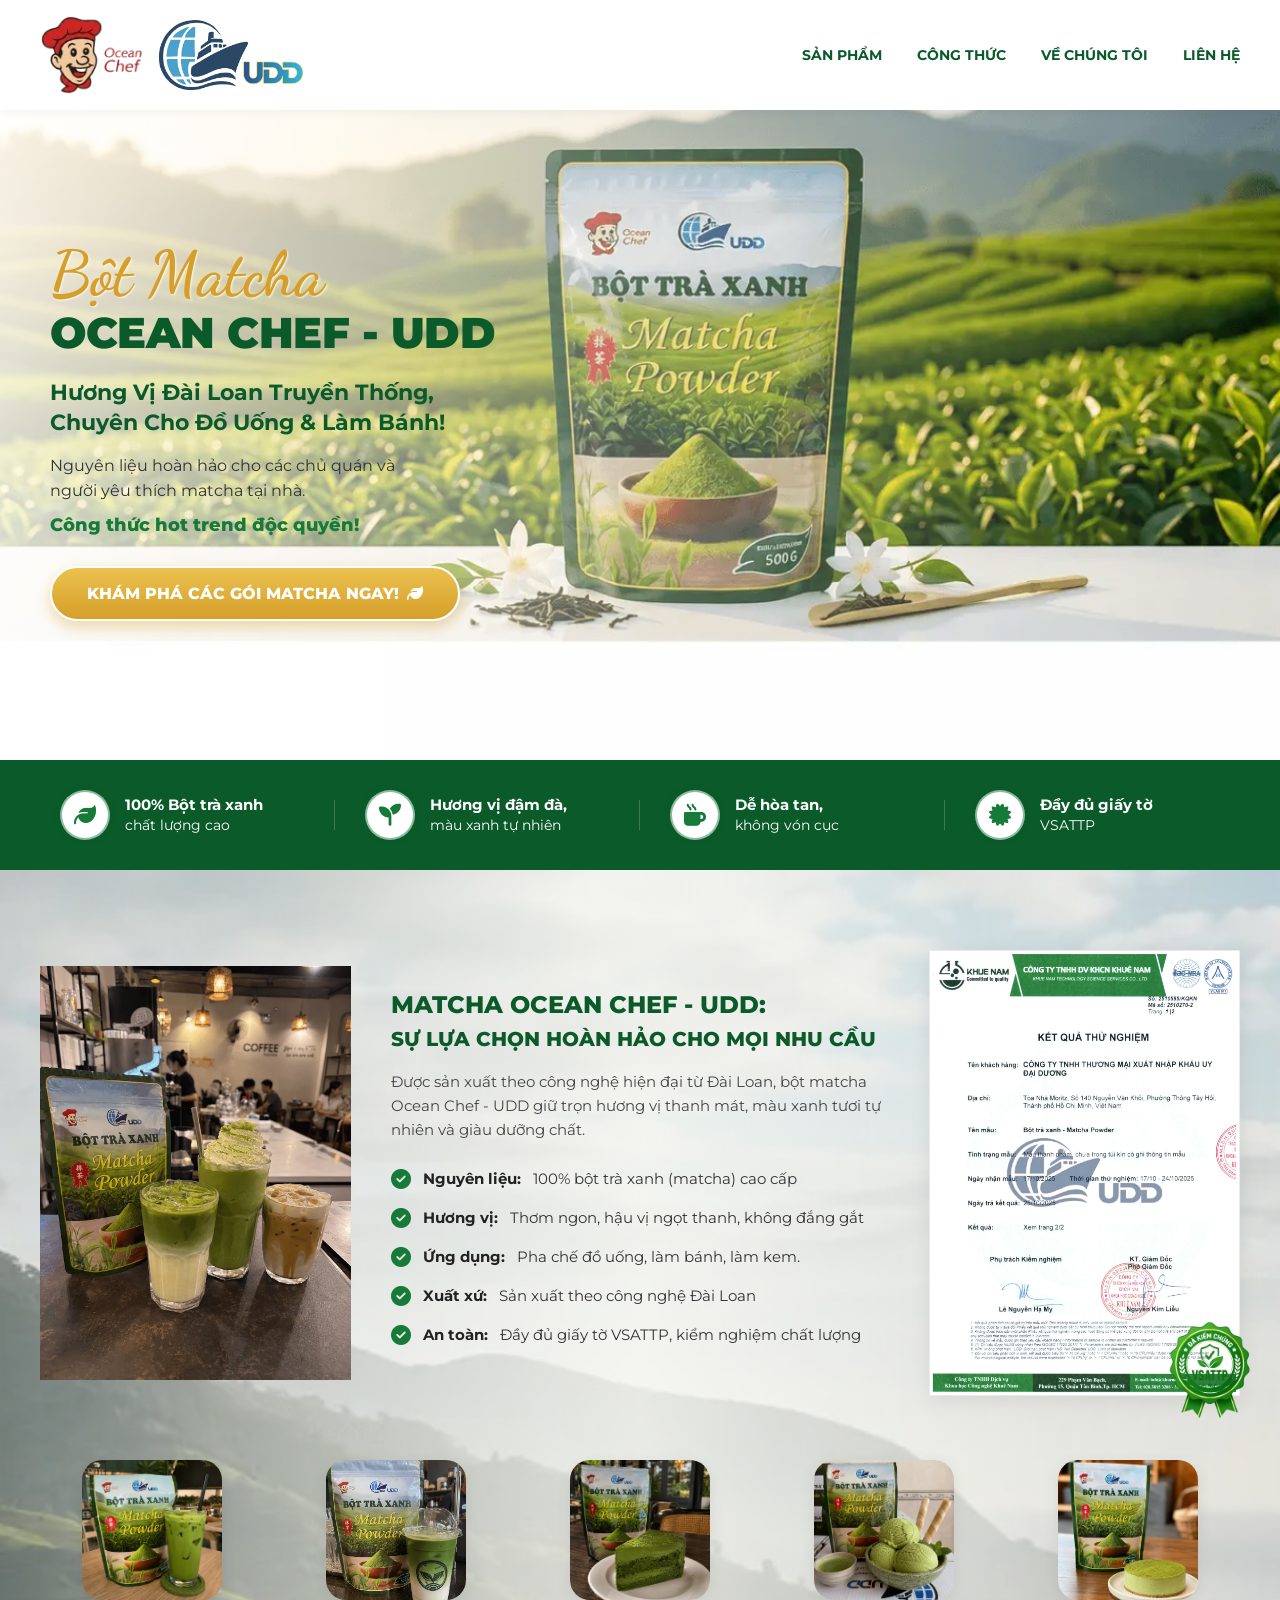
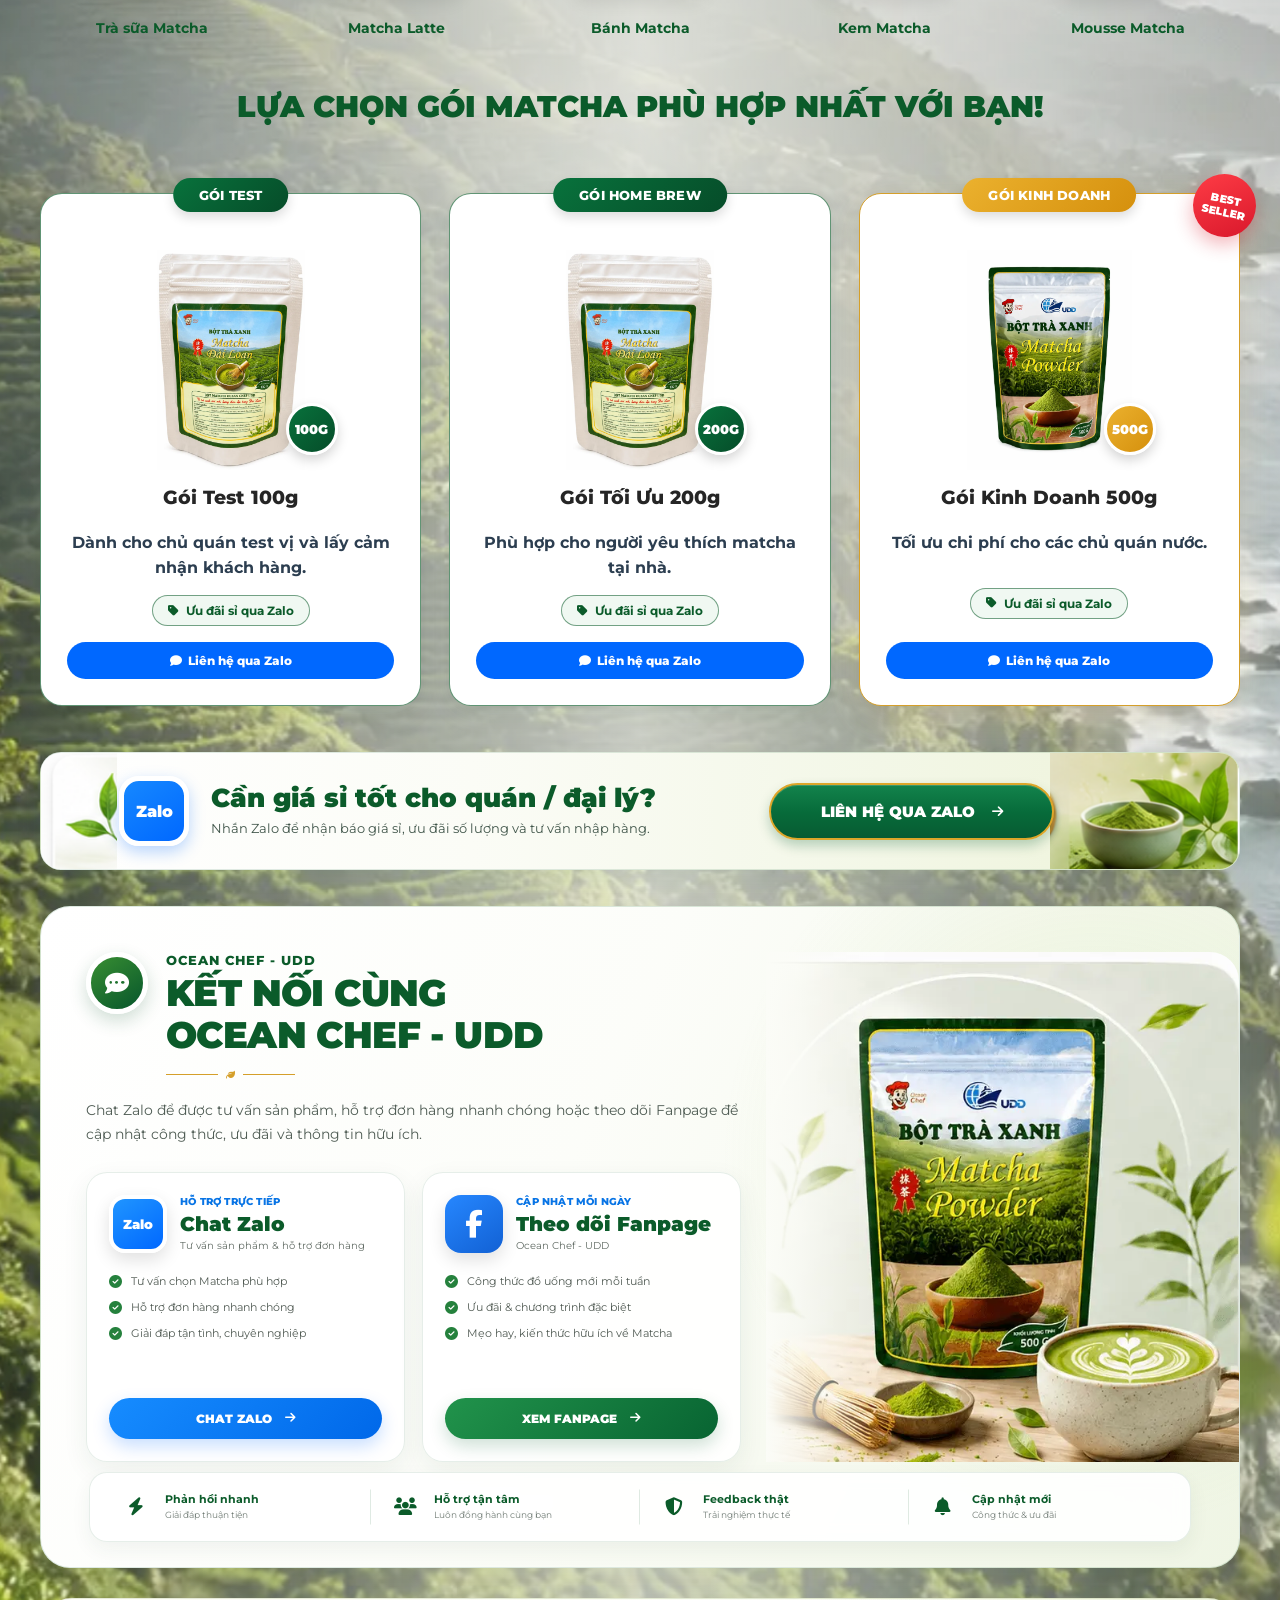
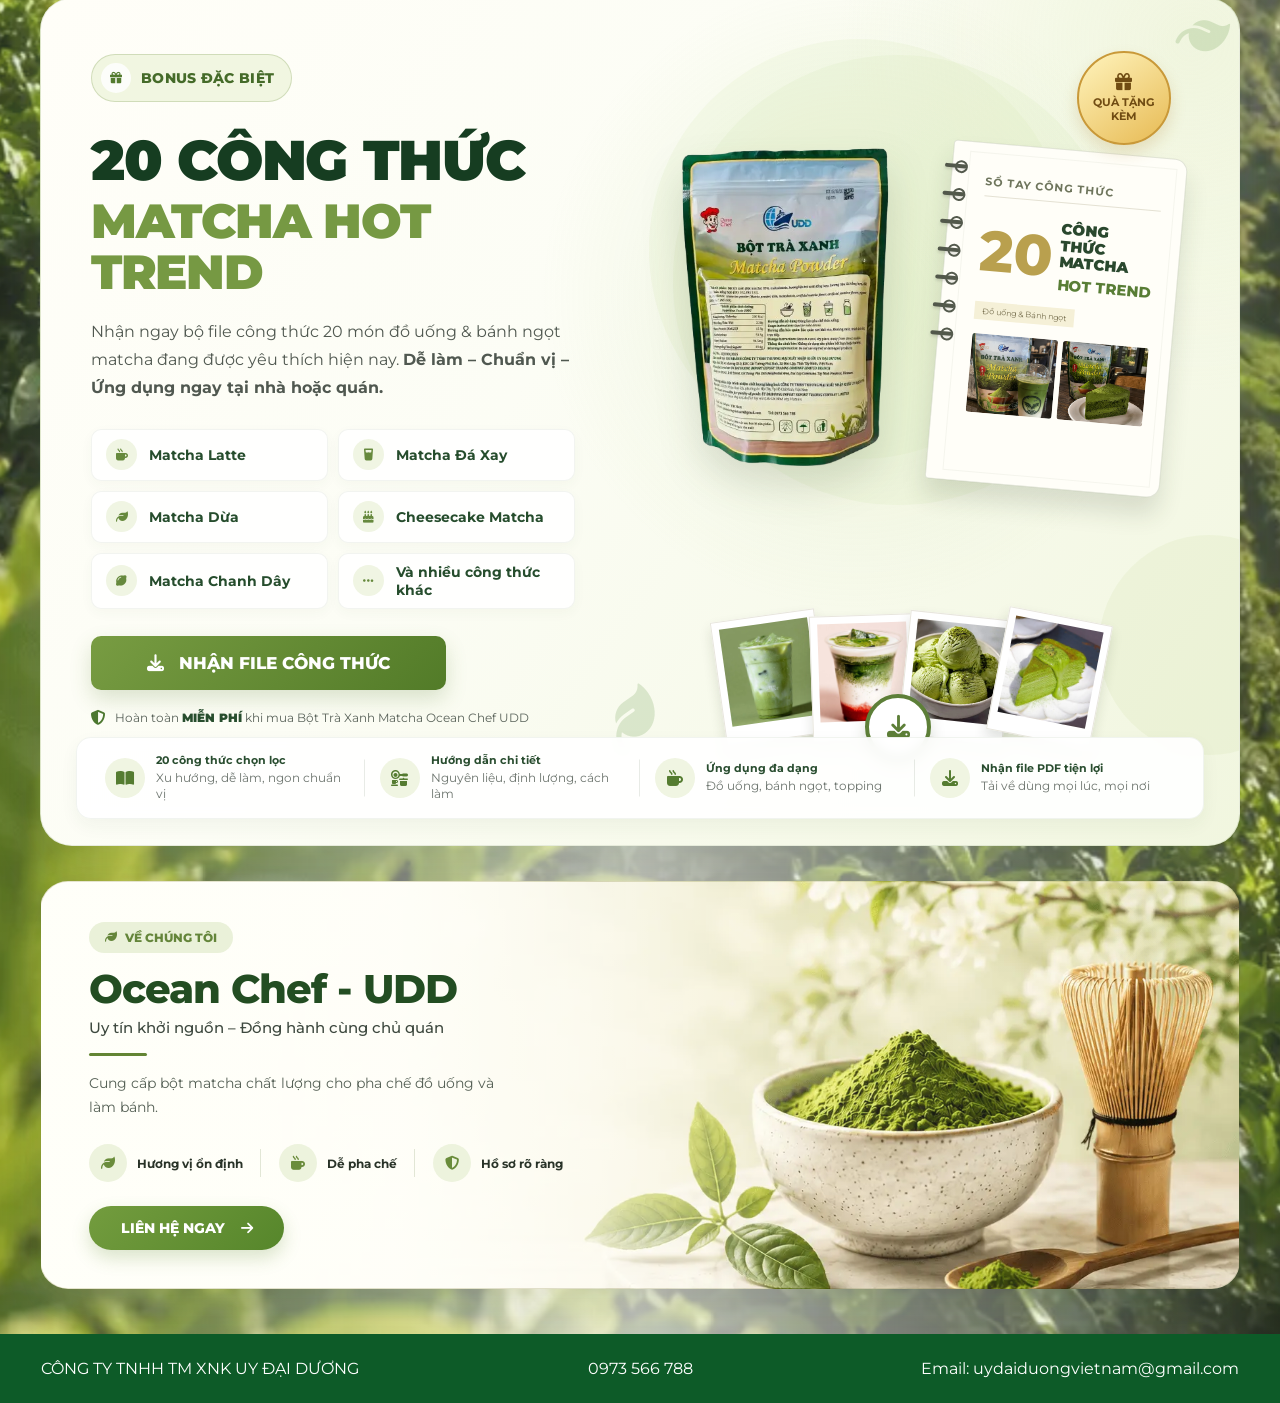
<file: index.html>
<!doctype html>
<html lang="vi">
  <head>
    <link rel="icon" href="images/logoOceanChefUDD.png?v=3" type="image/png">
    <link rel="apple-touch-icon" href="images/logoOceanChefUDD.png?v=3">
    <meta charset="UTF-8" />
    <meta name="viewport" content="width=device-width, initial-scale=1.0" />
    <title>Bột Matcha Ocean Chef UDD</title>
    <link
      rel="stylesheet"
      href="https://cdnjs.cloudflare.com/ajax/libs/font-awesome/6.5.1/css/all.min.css"
    />
    <link rel="preconnect" href="https://fonts.googleapis.com" />
    <link rel="preconnect" href="https://fonts.gstatic.com" crossorigin />
    <link
      href="https://fonts.googleapis.com/css2?family=Dancing+Script:wght@700&family=Montserrat:wght@400;500;600;700;800;900&display=swap"
      rel="stylesheet"
    />
    <link rel="stylesheet" href="style.css" />
  </head>

  <body>
    <header class="header">
      <div class="container nav">
        <div class="logo-area">
          <img src="images/logoOceanchef01.webp" alt="Ocean Chef Logo" />
          <img src="images/logoUDD.webp" alt="UDD Logo" />
        </div>

        <button
          class="nav-toggle"
          type="button"
          aria-controls="primary-navigation"
          aria-expanded="false"
          aria-label="Mở menu điều hướng"
        >
          <span class="nav-toggle__bar" aria-hidden="true"></span>
          <span class="nav-toggle__bar" aria-hidden="true"></span>
          <span class="nav-toggle__bar" aria-hidden="true"></span>
        </button>

        <nav
          id="primary-navigation"
          class="site-nav"
          aria-label="Điều hướng chính"
        >
          <a href="#products">SẢN PHẨM</a>
          <a href="#recipes">CÔNG THỨC</a>
          <a href="#about">VỀ CHÚNG TÔI</a>
          <a href="#contact">LIÊN HỆ</a>
        </nav>
      </div>
    </header>

    <section class="hero">
      <div class="hero-bg-overlay"></div>
      <div class="container hero-content">
        <div class="hero-text">
          <h1 class="cursive-title">Bột Matcha</h1>
          <h1 class="main-title">OCEAN CHEF - UDD</h1>

          <h2 class="sub-title">
            Hương Vị Đài Loan Truyền Thống,<br />
            Chuyên Cho Đồ Uống & Làm Bánh!
          </h2>

          <p class="description">
            Nguyên liệu hoàn hảo cho các chủ quán và<br />
            người yêu thích matcha tại nhà.
          </p>

          <p class="highlight-text">Công thức hot trend độc quyền!</p>

          <a href="#products" class="btn-primary">
            KHÁM PHÁ CÁC GÓI MATCHA NGAY!
            <i class="fa-solid fa-leaf" aria-hidden="true"></i>
          </a>
        </div>
      </div>
    </section>

    <section class="features">
      <div class="container feature-grid">
        <div class="feature-item">
          <div class="icon-circle">
            <i class="fa-solid fa-leaf"></i>
          </div>
          <span><strong>100% Bột trà xanh</strong><br />chất lượng cao</span>
        </div>

        <div class="feature-item">
          <div class="icon-circle">
            <i class="fa-solid fa-seedling"></i>
          </div>
          <span><strong>Hương vị đậm đà,</strong><br />màu xanh tự nhiên</span>
        </div>

        <div class="feature-item">
          <div class="icon-circle">
            <i class="fa-solid fa-mug-hot"></i>
          </div>
          <span><strong>Dễ hòa tan,</strong><br />không vón cục</span>
        </div>

        <div class="feature-item">
          <div class="icon-circle">
            <i class="fa-solid fa-certificate"></i>
          </div>
          <span><strong>Đầy đủ giấy tờ</strong><br />VSATTP</span>
        </div>
      </div>
    </section>

    <!-- MATCHA WORLD: INTRO -> PRODUCTS -> OCEAN CONNECT -> RECIPE -> COMPANY -->
    <div class="matcha-world">
    <section class="intro">
      <div class="container">
        <div class="intro-grid">
          <div class="intro-left">
            <img src="images/anhmatcha305.webp" alt="Bát Matcha Ocean Chef" />
          </div>

          <div class="intro-center">
            <h2 class="intro-title">
              MATCHA OCEAN CHEF - UDD:<br /><span
                >SỰ LỰA CHỌN HOÀN HẢO CHO MỌI NHU CẦU</span
              >
            </h2>

            <p class="intro-desc">
              Được sản xuất theo công nghệ hiện đại từ Đài Loan, bột matcha
              Ocean Chef - UDD giữ trọn hương vị thanh mát, màu xanh tươi tự
              nhiên và giàu dưỡng chất.
            </p>

            <ul class="intro-list">
              <li>
                <i class="fa-solid fa-circle-check"></i>
                <strong>Nguyên liệu:</strong> 100% bột trà xanh (matcha) cao cấp
              </li>
              <li>
                <i class="fa-solid fa-circle-check"></i>
                <strong>Hương vị:</strong> Thơm ngon, hậu vị ngọt thanh, không
                đắng gắt
              </li>
              <li>
                <i class="fa-solid fa-circle-check"></i>
                <strong>Ứng dụng:</strong> Pha chế đồ uống, làm bánh, làm kem.
              </li>
              <li>
                <i class="fa-solid fa-circle-check"></i>
                <strong>Xuất xứ:</strong> Sản xuất theo công nghệ Đài Loan
              </li>
              <li>
                <i class="fa-solid fa-circle-check"></i>
                <strong>An toàn:</strong> Đầy đủ giấy tờ VSATTP, kiểm nghiệm
                chất lượng
              </li>
            </ul>
          </div>

          <div class="intro-right">
            <div class="cert-wrapper">
              <img
                src="images/ATTP.webp"
                alt="Kết quả thử nghiệm"
                class="cert-img"
              />
              <img
                src="images/LogoVSATTP.webp"
                alt="Đã kiểm nghiệm VSATTP"
                class="cert-badge"
              />
            </div>
          </div>
        </div>

        <div class="intro-apps">
          <div class="app-item">
            <img src="images/trasuamatcha.webp" alt="Trà sữa Matcha" />
            <p>Trà sữa Matcha</p>
          </div>
          <div class="app-item">
            <img src="images/matchalatte.webp" alt="Matcha Latte" />
            <p>Matcha Latte</p>
          </div>
          <div class="app-item">
            <img src="images/banhmatcha (2).webp" alt="Bánh Matcha" />
            <p>Bánh Matcha</p>
          </div>
          <div class="app-item">
            <img src="images/kem matcha.webp" alt="Kem Matcha" />
            <p>Kem Matcha</p>
          </div>
          <div class="app-item">
            <img src="images/mouse matcha.webp" alt="Mousse Matcha" />
            <p>Mousse Matcha</p>
          </div>
        </div>
      </div>
    </section>

    <!-- PRODUCTS -->

    <section id="products" class="products">
  <div class="container">

    <div class="products-heading">
      <div class="heading-leaf">

      </div>

      <h2 class="section-title">
        LỰA CHỌN GÓI MATCHA PHÙ HỢP NHẤT VỚI BẠN!
      </h2>

      <div class="heading-decoration">
      </div>
    </div>

    <div class="product-grid">

      <!-- GÓI TEST -->
      <div class="card border-green">
        <div class="card-header bg-green">
          GÓI TEST
        </div>

        <div class="card-img-wrap">
          <img
            src="images/200.webp"
            alt="Gói Test Matcha Ocean Chef 100g"
          />

          <div class="weight-badge bg-green">
            100G
          </div>
        </div>

        <h3>Gói Test 100g</h3>
        <p style="font-weight: bold; font-size: 16px; color: #2c3e50; margin-top: 15px;">
          Dành cho chủ quán test vị và lấy cảm nhận khách hàng.
        </p>

        <a
          href="https://zalo.me/0776781111"
          class="wholesale-pill"
          target="_blank"
        >
          <i class="fa-solid fa-tag"></i>
          Ưu đãi sỉ qua Zalo
        </a>

        <div class="card-buttons">
          <a
            href="https://zalo.me/0776781111"
            class="btn-buy btn-zalo"
            target="_blank"
          >
            <i class="fa-solid fa-comment"></i>
            Liên hệ qua Zalo
          </a>
        </div>
      </div>


      <!-- GÓI HOME BREW -->
      <div class="card border-green">
        <div class="card-header bg-green">
          GÓI HOME BREW
        </div>

        <div class="card-img-wrap">
          <img
            src="images/200.webp"
            alt="Gói Matcha Ocean Chef 200g"
          />

          <div class="weight-badge bg-green">
            200G
          </div>
        </div>

        <h3>Gói Tối Ưu 200g</h3>
        <p style="font-weight: bold; font-size: 16px; color: #2c3e50; margin-top: 15px;">
          Phù hợp cho người yêu thích matcha tại nhà.
        </p>

        <a
          href="https://zalo.me/0776781111"
          class="wholesale-pill"
          target="_blank"
        >
          <i class="fa-solid fa-tag"></i>
          Ưu đãi sỉ qua Zalo
        </a>

        <div class="card-buttons">
          <a
            href="https://zalo.me/0776781111"
            class="btn-buy btn-zalo"
            target="_blank"
          >
            <i class="fa-solid fa-comment"></i>
            Liên hệ qua Zalo
          </a>
        </div>
      </div>


      <!-- GÓI KINH DOANH -->
      <div class="card border-gold business-card">

        <div class="card-header bg-gold">
          GÓI KINH DOANH
        </div>

        <div class="badge-best-seller">
          BEST
          <br />
          SELLER
        </div>

        <div class="card-img-wrap">
          <img
            src="images/500.webp"
            alt="Gói Kinh Doanh Matcha Ocean Chef 500g"
          />

          <div class="weight-badge bg-gold">
            500G
          </div>
        </div>

        <h3>Gói Kinh Doanh 500g</h3> 
        <p style="font-weight: bold; font-size: 16px; color: #2c3e50; margin-top: 15px;">
          Tối ưu chi phí cho các chủ quán nước.
        </p>

        <!-- NHÃN GIÁ SỈ -->
        <a
          href="https://zalo.me/0776781111"
          class="wholesale-pill"
          target="_blank"
        >
          <i class="fa-solid fa-tag"></i>
          Ưu đãi sỉ qua Zalo
        </a>

        <div class="card-buttons">
          <a
            href="https://zalo.me/0776781111"
            class="btn-buy btn-zalo"
            target="_blank"
          >
            <i class="fa-solid fa-comment"></i>
            Liên hệ qua Zalo
          </a>
        </div>
      </div>

    </div>


        <!-- BANNER BÁN SỈ -->
        <div class="wholesale-banner">

      <!-- ẢNH TRANG TRÍ TRÁI -->
      <img
        src="images/zalo_left_leaf.png"
        class="zalo-banner-leaf"
        alt=""
      />

      <div class="wholesale-left">

        <div class="wholesale-zalo-icon">
          Zalo
        </div>

        <div class="wholesale-copy">
          <h3>Cần giá sỉ tốt cho quán / đại lý?</h3>

          <p>
            Nhắn Zalo để nhận báo giá sỉ,
            ưu đãi số lượng và tư vấn nhập hàng.
          </p>
        </div>

      </div>

      <div class="wholesale-right">
        <a
          href="https://zalo.me/0776781111"
          class="btn-wholesale"
          target="_blank"
        >
          LIÊN HỆ QUA ZALO
          <i class="fa-solid fa-arrow-right"></i>
        </a>
      </div>

      <!-- ẢNH MATCHA TRANG TRÍ PHẢI -->
      <img
        src="images/zalo_right_matcha.png"
        class="zalo-banner-matcha"
        alt=""
      />

    </div>

  </div>
</section>
    <!-- BONUS -->
    <!-- =====================================================
     KẾT NỐI CÙNG OCEAN CHEF - UDD
     ===================================================== -->
<section class="ocean-connect" id="contact">
  <div class="container">

    <div class="ocean-connect-box">

      <!-- ================= LEFT ================= -->
      <div class="ocean-connect-content">

        <!-- HEADING -->
        <div class="connect-heading">

          <div class="connect-main-icon">
            <i class="fa-solid fa-comment-dots"></i>
          </div>

          <div class="connect-heading-text">
            <span class="connect-small-title">
              OCEAN CHEF - UDD
            </span>

            <h2>
              KẾT NỐI CÙNG<br />
              OCEAN CHEF - UDD
            </h2>

            <div class="connect-title-line">
              <span></span>
              <i class="fa-solid fa-leaf"></i>
              <span></span>
            </div>
          </div>

        </div>


        <!-- DESCRIPTION -->
        <p class="connect-description">
          Chat Zalo để được tư vấn sản phẩm, hỗ trợ đơn hàng nhanh chóng
          hoặc theo dõi Fanpage để cập nhật công thức, ưu đãi và thông tin hữu ích.
        </p>


        <!-- ================= CONTACT CARDS ================= -->
        <div class="connect-card-grid">

          <!-- ZALO -->
          <div class="connect-contact-card">

            <div class="connect-card-heading">

              <div class="connect-platform-icon connect-zalo-icon">
                Zalo
              </div>

              <div class="connect-card-title">
                <span>HỖ TRỢ TRỰC TIẾP</span>
                <h3>Chat Zalo</h3>
                <p>Tư vấn sản phẩm & hỗ trợ đơn hàng</p>
              </div>

            </div>


            <ul class="connect-check-list">

              <li>
                <i class="fa-solid fa-circle-check"></i>
                <span>Tư vấn chọn Matcha phù hợp</span>
              </li>

              <li>
                <i class="fa-solid fa-circle-check"></i>
                <span>Hỗ trợ đơn hàng nhanh chóng</span>
              </li>

              <li>
                <i class="fa-solid fa-circle-check"></i>
                <span>Giải đáp tận tình, chuyên nghiệp</span>
              </li>

            </ul>


            <!-- ĐỔI LINK ZALO TẠI ĐÂY -->
            <a
              href="https://zalo.me/0776781111"
              target="_blank"
              class="connect-action-btn connect-zalo-btn"
            >
              <span>CHAT ZALO</span>
              <i class="fa-solid fa-arrow-right"></i>
            </a>

          </div>


          <!-- FACEBOOK -->
          <div class="connect-contact-card">

            <div class="connect-card-heading">

              <div class="connect-platform-icon connect-facebook-icon">
                <i class="fa-brands fa-facebook-f"></i>
              </div>

              <div class="connect-card-title">
                <span>CẬP NHẬT MỖI NGÀY</span>
                <h3>Theo dõi Fanpage</h3>
                <p>Ocean Chef - UDD</p>
              </div>

            </div>


            <ul class="connect-check-list">

              <li>
                <i class="fa-solid fa-circle-check"></i>
                <span>Công thức đồ uống mới mỗi tuần</span>
              </li>

              <li>
                <i class="fa-solid fa-circle-check"></i>
                <span>Ưu đãi & chương trình đặc biệt</span>
              </li>

              <li>
                <i class="fa-solid fa-circle-check"></i>
                <span>Mẹo hay, kiến thức hữu ích về Matcha</span>
              </li>

            </ul>


            <!-- ĐỔI LINK FANPAGE TẠI ĐÂY -->
            <a
              href="https://web.facebook.com/profile.php?id=61590409718421"
              target="_blank"
              class="connect-action-btn connect-facebook-btn"
            >
              <span>XEM FANPAGE</span>
              <i class="fa-solid fa-arrow-right"></i>
            </a>

          </div>

        </div>

      </div>


      <!-- ================= RIGHT VISUAL ================= -->
      <div class="ocean-connect-visual">
        <img
          src="images/connect-visual-500g.webp"
          alt="Matcha Ocean Chef UDD 500g"
          class="connect-visual-image"
        />
      </div>


      <!-- ================= BOTTOM BENEFITS ================= -->
      <div class="connect-benefits">

        <div class="connect-benefit-item">

          <div class="connect-benefit-icon">
            <i class="fa-solid fa-bolt"></i>
          </div>

          <div>
            <strong>Phản hồi nhanh</strong>
            <span>Giải đáp thuận tiện</span>
          </div>

        </div>


        <div class="connect-benefit-item">

          <div class="connect-benefit-icon">
            <i class="fa-solid fa-users"></i>
          </div>

          <div>
            <strong>Hỗ trợ tận tâm</strong>
            <span>Luôn đồng hành cùng bạn</span>
          </div>

        </div>


        <div class="connect-benefit-item">

          <div class="connect-benefit-icon">
            <i class="fa-solid fa-shield-halved"></i>
          </div>

          <div>
            <strong>Feedback thật</strong>
            <span>Trải nghiệm thực tế</span>
          </div>

        </div>


        <div class="connect-benefit-item">

          <div class="connect-benefit-icon">
            <i class="fa-solid fa-bell"></i>
          </div>

          <div>
            <strong>Cập nhật mới</strong>
            <span>Công thức & ưu đãi</span>
          </div>

        </div>

      </div>

    </div>

  </div>
</section>
    <!-- =====================================================
     20 CÔNG THỨC MATCHA HOT TREND
     ===================================================== -->

<section class="recipe-bonus" id="recipes">
  <div class="container">

    <div class="recipe-bonus-box">

      <!-- DECOR -->
      <div class="recipe-bg-circle recipe-bg-circle-1"></div>
      <div class="recipe-bg-circle recipe-bg-circle-2"></div>

      <i class="fa-solid fa-leaf recipe-deco-leaf recipe-leaf-1"></i>
      <i class="fa-solid fa-leaf recipe-deco-leaf recipe-leaf-2"></i>


      <!-- =================================================
           LEFT CONTENT
           ================================================= -->

      <div class="recipe-content">

        <!-- BONUS LABEL -->
        <div class="recipe-bonus-label">
          <div class="recipe-gift-small">
            <i class="fa-solid fa-gift"></i>
          </div>

          <span>BONUS ĐẶC BIỆT</span>
        </div>


        <!-- TITLE -->
        <h2 class="recipe-main-title">
          20 CÔNG THỨC
          <span>MATCHA HOT TREND</span>
        </h2>


        <!-- DESCRIPTION -->
        <p class="recipe-description">
          Nhận ngay bộ file công thức 20 món đồ uống & bánh ngọt matcha
          đang được yêu thích hiện nay.
          <strong>Dễ làm – Chuẩn vị – Ứng dụng ngay tại nhà hoặc quán.</strong>
        </p>


        <!-- RECIPE LIST -->
        <div class="recipe-list-grid">

          <div class="recipe-chip">
            <div class="recipe-chip-icon">
              <i class="fa-solid fa-mug-hot"></i>
            </div>

            <span>Matcha Latte</span>
          </div>


          <div class="recipe-chip">
            <div class="recipe-chip-icon">
              <i class="fa-solid fa-glass-water"></i>
            </div>

            <span>Matcha Đá Xay</span>
          </div>


          <div class="recipe-chip">
            <div class="recipe-chip-icon">
              <i class="fa-solid fa-leaf"></i>
            </div>

            <span>Matcha Dừa</span>
          </div>


          <div class="recipe-chip">
            <div class="recipe-chip-icon">
              <i class="fa-solid fa-cake-candles"></i>
            </div>

            <span>Cheesecake Matcha</span>
          </div>


          <div class="recipe-chip">
            <div class="recipe-chip-icon">
              <i class="fa-solid fa-lemon"></i>
            </div>

            <span>Matcha Chanh Dây</span>
          </div>


          <div class="recipe-chip">
            <div class="recipe-chip-icon">
              <i class="fa-solid fa-ellipsis"></i>
            </div>

            <span>Và nhiều công thức khác</span>
          </div>

        </div>


        <!-- DOWNLOAD BUTTON -->
        <a
          href="https://zalo.me/0776781111"
          class="recipe-download-btn"
          target="_blank"
          rel="noopener noreferrer"
        >
          <i class="fa-solid fa-download"></i>
          <span>NHẬN FILE CÔNG THỨC</span>
        </a>


        <!-- FREE NOTE -->
        <div class="recipe-free-note">
          <i class="fa-solid fa-shield-halved"></i>

          <span>
            Hoàn toàn <strong>MIỄN PHÍ</strong> khi mua
            Bột Trà Xanh Matcha Ocean Chef UDD
          </span>
        </div>

      </div>


      <!-- =================================================
           RIGHT VISUAL
           ================================================= -->

      <div class="recipe-visual">

        <div class="recipe-visual-circle"></div>


        <!-- PRODUCT 500G -->
        <img
          src="images/matsaumatcha.webp"
          alt="Bột Trà Xanh Matcha Ocean Chef UDD 500g"
          class="recipe-product-img"
        />


        <!-- GIFT BADGE -->
        <div class="recipe-gift-badge">

          <div class="recipe-gift-icon">
            <i class="fa-solid fa-gift"></i>
          </div>

          <strong>
            QUÀ TẶNG
            <br />
            KÈM
          </strong>

        </div>


        <!-- NOTEBOOK -->
        <div class="recipe-notebook">

          <div class="recipe-notebook-rings">
            <span></span>
            <span></span>
            <span></span>
            <span></span>
            <span></span>
            <span></span>
            <span></span>
          </div>


          <div class="recipe-notebook-content">

            <span class="notebook-small">
              SỔ TAY CÔNG THỨC
            </span>

            <div class="notebook-line"></div>


            <div class="notebook-number-row">

              <strong class="notebook-number">
                20
              </strong>

              <div>
                <strong>
                  CÔNG THỨC
                  <br />
                  MATCHA
                </strong>

                <span>
                  HOT TREND
                </span>
              </div>

            </div>


            <div class="notebook-category">
              Đồ uống & Bánh ngọt
            </div>


            <!-- NOTEBOOK PHOTOS -->
            <div class="notebook-photo-grid">
              <img src="images/matchalatte.webp" alt="Matcha Latte" />
              <img src="images/banhmatcha (2).webp" alt="Bánh Matcha" />
            </div>

          </div>

        </div>


        <!-- =================================================
             POLAROID PHOTOS
             ================================================= -->

        <div class="recipe-polaroids">

          <div class="recipe-polaroid polaroid-1">
            <img
              src="images/matchalatte2.webp"
              alt="Matcha"
            />
          </div>


          <div class="recipe-polaroid polaroid-2">
            <img
              src="images/matchadautay.webp"
              alt="Matcha Latte"
            />
          </div>


          <div class="recipe-polaroid polaroid-3">
            <img
              src="images/matchacream1.webp"
              alt="Kem Matcha"
            />
          </div>


          <div class="recipe-polaroid polaroid-4">
            <img
              src="images/matchacake.webp"
              alt="Bánh Matcha"
            />
          </div>

        </div>


        <!-- ROUND DOWNLOAD ICON -->
        <div class="recipe-round-download">
          <i class="fa-solid fa-download"></i>
        </div>

      </div>


      <!-- =================================================
           BENEFITS BOTTOM
           ================================================= -->

      <div class="recipe-benefits">


        <!-- ITEM 1 -->
        <div class="recipe-benefit-item">

          <div class="recipe-benefit-icon">
            <i class="fa-solid fa-book-open"></i>
          </div>

          <div>
            <strong>20 công thức chọn lọc</strong>

            <span>
              Xu hướng, dễ làm, ngon chuẩn vị
            </span>
          </div>

        </div>


        <!-- ITEM 2 -->
        <div class="recipe-benefit-item">

          <div class="recipe-benefit-icon">
            <i class="fa-solid fa-kitchen-set"></i>
          </div>

          <div>
            <strong>Hướng dẫn chi tiết</strong>

            <span>
              Nguyên liệu, định lượng, cách làm
            </span>
          </div>

        </div>


        <!-- ITEM 3 -->
        <div class="recipe-benefit-item">

          <div class="recipe-benefit-icon">
            <i class="fa-solid fa-mug-hot"></i>
          </div>

          <div>
            <strong>Ứng dụng đa dạng</strong>

            <span>
              Đồ uống, bánh ngọt, topping
            </span>
          </div>

        </div>


        <!-- ITEM 4 -->
        <div class="recipe-benefit-item">

          <div class="recipe-benefit-icon">
            <i class="fa-solid fa-download"></i>
          </div>

          <div>
            <strong>Nhận file PDF tiện lợi</strong>

            <span>
              Tải về dùng mọi lúc, mọi nơi
            </span>
          </div>

        </div>


      </div>

    </div>

  </div>
</section>

    <!-- COMPANY -->

   <section class="company-about" id="about">
  <div class="container">
    <div class="company-about__banner">

      <div class="company-about__content">

        <div class="company-about__tag">
          <i class="fa-solid fa-leaf"></i>
          <span>VỀ CHÚNG TÔI</span>
        </div>

        <h2 class="company-about__title">
          Ocean Chef - UDD
        </h2>

        <p class="company-about__subtitle">
          Uy tín khởi nguồn – Đồng hành cùng chủ quán
        </p>

        <div class="company-about__line"></div>

        <p class="company-about__desc">
          Cung cấp bột matcha chất lượng cho pha chế đồ uống và làm bánh.
        </p>

        <div class="company-about__features">

          <div class="company-about__feature">
            <span class="company-about__icon">
              <i class="fa-solid fa-leaf"></i>
            </span>
            <strong>Hương vị ổn định</strong>
          </div>

          <div class="company-about__feature">
            <span class="company-about__icon">
              <i class="fa-solid fa-mug-hot"></i>
            </span>
            <strong>Dễ pha chế</strong>
          </div>

          <div class="company-about__feature">
            <span class="company-about__icon">
              <i class="fa-solid fa-shield-halved"></i>
            </span>
            <strong>Hồ sơ rõ ràng</strong>
          </div>

        </div>

        <a href="https://web.facebook.com/profile.php?id=61590409718421" class="company-about__btn">
          LIÊN HỆ NGAY
          <i class="fa-solid fa-arrow-right"></i>
        </a>

      </div>

    </div>
  </div>
</section>


</div>
<!-- /.matcha-world -->

    <footer>
      <div class="container footer-grid">
        <div>CÔNG TY TNHH TM XNK UY ĐẠI DƯƠNG</div>

        <div>0973 566 788</div>

        <div>Email: uydaiduongvietnam@gmail.com</div>
      </div>
    </footer>

    <script src="script.js"></script>
  </body>
</html>
</file>
<file: style.css>
/* --- Biến màu sắc theo thiết kế --- */
:root {
  --green-dark: #0b5b2a;
  --green-light: #167a38;
  --gold-primary: #d59f2a;
  --gold-light: #eab43d;
  --header-height: 110px;
  --page-gutter: 32px;
}

html {
  scroll-behavior: smooth;
}

* {
  margin: 0;
  padding: 0;
  box-sizing: border-box;
  font-family: "Montserrat", sans-serif;
}

body {
  background: #fff;
  color: #333;
  overflow-x: hidden;
}

@supports (overflow: clip) {
  body {
    overflow-x: clip;
  }
}

img {
  max-width: 100%;
  height: auto;
}

.container {
  width: min(1200px, calc(100% - var(--page-gutter)));
  margin-inline: auto;
}

.hero-text,
.intro-grid > *,
.product-grid > *,
.ocean-connect-box > *,
.recipe-bonus-box > * {
  min-width: 0;
}

#products,
#recipes,
#about,
#contact {
  scroll-margin-top: calc(var(--header-height) + 12px);
}

/* =========================================
   1. HEADER
   ========================================= */
.header {
  background: white;
  padding: 15px 0;
  position: sticky;
  top: 0;
  z-index: 999;
  box-shadow: 0 2px 10px rgba(0, 0, 0, 0.05);
}
.nav {
  position: relative;
  display: flex;
  justify-content: space-between;
  align-items: center;
}

.site-nav {
  display: flex;
  align-items: center;
  gap: 35px;
}

.site-nav a {
  text-decoration: none;
  color: var(--green-dark);
  font-weight: 700;
  font-size: 14px;
  white-space: nowrap;
}

.site-nav a:hover,
.site-nav a:focus-visible {
  color: var(--gold-primary);
}
/* Thêm mới đoạn này vào khu vực Header */
.logo-area {
  display: flex;
  align-items: center;
  gap: 15px; /* Khoảng cách giữa 2 logo, bạn có thể tăng giảm tùy ý */
}

.logo-area img {
  height: 70px; /* Tăng chiều cao lên 70px để logo to và rõ hơn */
  max-width: 180px; /* Đề phòng ảnh quá dài làm hỏng layout */
  object-fit: contain; /* Đảm bảo logo không bị méo tỉ lệ */
}
/* Chỉ nhắm vào logo thứ nhất */
.logo-area img:first-child {
  height: 80px; /* Thử tăng lên 120px (hoặc hơn) để phần logo thực sự to bằng logo UDD */
}
/* Chỉ nhắm vào logo thứ nhất */

.nav-toggle {
  display: none;
  width: 44px;
  height: 44px;
  flex: 0 0 44px;
  flex-direction: column;
  align-items: center;
  justify-content: center;
  gap: 5px;
  padding: 0;
  border: 1px solid rgba(11, 91, 42, 0.18);
  border-radius: 12px;
  background: #fff;
  color: var(--green-dark);
  cursor: pointer;
}

.nav-toggle__bar {
  display: block;
  width: 22px;
  height: 2px;
  border-radius: 999px;
  background: currentColor;
  transition:
    transform 0.25s ease,
    opacity 0.2s ease;
}

.nav-toggle.is-active .nav-toggle__bar:nth-child(1) {
  transform: translateY(7px) rotate(45deg);
}

.nav-toggle.is-active .nav-toggle__bar:nth-child(2) {
  opacity: 0;
}

.nav-toggle.is-active .nav-toggle__bar:nth-child(3) {
  transform: translateY(-7px) rotate(-45deg);
}

@media (max-width: 820px) {
  :root {
    --header-height: 70px;
  }

  .header {
    padding: 8px 0;
  }

  .logo-area {
    gap: 10px;
  }

  .logo-area img {
    height: 46px;
    max-width: 120px;
  }

  .logo-area img:first-child {
    height: 54px;
  }

  .nav-toggle {
    display: inline-flex;
  }

  .site-nav {
    position: absolute;
    top: calc(100% + 8px);
    right: 0;
    left: 0;
    z-index: 1000;
    display: flex;
    flex-direction: column;
    align-items: stretch;
    gap: 0;
    padding: 8px;
    border: 1px solid rgba(11, 91, 42, 0.12);
    border-radius: 16px;
    background: rgba(255, 255, 255, 0.98);
    box-shadow: 0 16px 35px rgba(11, 64, 35, 0.16);
    opacity: 0;
    visibility: hidden;
    pointer-events: none;
    transform: translateY(-8px);
    transition:
      opacity 0.2s ease,
      transform 0.2s ease,
      visibility 0.2s ease;
  }

  .site-nav.is-open {
    opacity: 1;
    visibility: visible;
    pointer-events: auto;
    transform: translateY(0);
  }

  .site-nav a {
    padding: 13px 14px;
    border-radius: 10px;
    font-size: 13px;
    text-align: center;
  }

  .site-nav a:hover,
  .site-nav a:focus-visible {
    background: #f2f7e8;
  }
}

@media (max-width: 360px) {
  .logo-area img {
    height: 40px;
    max-width: 100px;
  }

  .logo-area img:first-child {
    height: 48px;
  }
}

/* =========================================
   2. HERO SECTION
   ========================================= */
.hero {
  position: relative;
  padding: 80px 0;
  overflow: hidden;
  /* Chèn đúng tên ảnh của bạn vào đây */
  background: url("images/bannermoinhat10000.webp") right center / cover no-repeat;
  min-height: 650px;
  display: flex;
  align-items: center;
}
/* 2. TẠO HIỆU ỨNG KHÓI MỜ NHẸ (TINH CHỈNH Ở ĐÂY) */
.hero-bg-overlay {
  display: block; /* Bật lớp phủ lên lại */
  position: absolute;
  top: 0;
  left: 0;
  right: 0;
  bottom: 0;
  /* Tạo gradient mờ từ bên trái sang. Bên trái đậm, bên phải mờ dần */
  /* Thay đổi mã màu rgba(255, 255, 255, 0.7) nếu bạn muốn màu nền đậm hoặc nhạt hơn */
  background: linear-gradient(
    to right,
    rgba(255, 255, 255, 0.8) 0%,
    rgba(255, 255, 255, 0.3) 50%,
    rgba(255, 255, 255, 0) 100%
  );
  z-index: 1; /* Nằm dưới văn bản, trên hình nền */
}
/* 3. Phá bỏ chế độ chia 2 cột cũ */
.hero-content {
  position: relative;
  z-index: 2;
  display: block; /* Sửa grid thành block */
  width: 100%;
}
/* 4. XÓA BỎ HỘP NỀN TRẮNG VÀ ĐẨY CHỮ SANG PHẢI (TINH CHỈNH Ở ĐÂY) */
.hero-text {
  width: 100%;
  max-width: 600px;
  /* Xóa bỏ nền trắng và bóng bo vuông */
  /* background: rgba(255, 255, 255, 0.9); */
  /* border-radius: 20px; */
  /* box-shadow: 0 10px 30px rgba(0, 0, 0, 0.15); */

  background-color: transparent; /* Đặt nền trong suốt */

  /* Đẩy chữ sang phải (Tăng padding-left) */
  padding-left: 50px; /* Thêm 50px từ mép trái container */
  padding-right: 20px; /* Thêm padding bên phải để cân đối */
  padding-top: 40px; /* Giữ padding trên dưới để cân đối với button */
  padding-bottom: 40px;
}

/* Typography Hero */
.cursive-title {
  font-family: "Dancing Script", cursive;
  font-size: clamp(52px, 4.9vw, 70px);
  color: var(--gold-primary);
  font-weight: 700;
  line-height: 0.8;
  margin-bottom: 10px;
  text-shadow: 1px 1px 2px rgba(255, 255, 255, 0.8);
}
.main-title {
  font-size: clamp(38px, 3.35vw, 48px);
  color: var(--green-dark);
  font-weight: 900;
  line-height: 1.1;
  margin-bottom: 20px;
  letter-spacing: -0.5px;
}
.sub-title {
  font-size: clamp(21px, 1.7vw, 24px);
  color: var(--green-dark);
  font-weight: 700;
  line-height: 1.4;
  margin-bottom: 15px;
}
.description {
  font-size: 16px;
  color: #333;
  line-height: 1.6;
  margin-bottom: 10px;
}
.highlight-text {
  color: var(--green-light);
  font-weight: 800;
  font-size: 18px;
  margin-bottom: 30px;
}

/* Buttons */
.btn-primary {
  display: inline-flex;
  align-items: center;
  justify-content: center;
  gap: 8px;
  max-width: 100%;
  padding: 16px 35px;
  background: linear-gradient(to bottom, #ecc14f, #d59f2a);
  color: white;
  border-radius: 50px;
  text-decoration: none;
  font-weight: 800;
  font-size: 16px;
  box-shadow: 0 6px 15px rgba(213, 159, 42, 0.4);
  transition: all 0.3s ease;
  border: 2px solid #fff;
  text-align: center;
}
.btn-primary:hover {
  transform: translateY(-2px);
  box-shadow: 0 8px 20px rgba(213, 159, 42, 0.6);
}

.btn-primary i {
  flex: 0 0 auto;
  font-size: 16px;
}

.hero-image img {
  width: 120%;
  margin-left: -10%;
  filter: drop-shadow(0 20px 30px rgba(0, 0, 0, 0.15));
}

/* =========================================
   3. FEATURES BAR (Thanh cam kết) - CẬP NHẬT MỚI
   ========================================= */
.features {
  background: var(--green-dark); /* Màu nền xanh đậm của bạn */
  padding: 30px 0; /* Padding trên dưới */
  color: white; /* Màu chữ trắng */
}

.feature-grid {
  display: grid;
  grid-template-columns: repeat(4, 1fr);
  gap: 20px;
}

.feature-item {
  display: flex;
  align-items: center; /* Căn giữa theo chiều dọc */
  text-align: left; /* Chữ căn trái */
  padding: 0 20px;
  position: relative; /* Dùng để tạo đường kẻ mờ ngăn cách */
}

/* Tạo đường kẻ mờ ngăn cách giữa các item (giống mockup) */
.feature-item:not(:last-child)::after {
  content: "";
  position: absolute;
  top: 50%; /* Căn giữa theo chiều dọc */
  right: -10px; /* Nằm bên phải của item */
  transform: translateY(-50%);
  width: 1px;
  height: 60%; /* Chiều cao đường kẻ */
  background-color: rgba(255, 255, 255, 0.2); /* Màu trắng mờ */
}

.feature-item span {
  font-size: 14px;
  line-height: 1.4;
}

.feature-item strong {
  font-weight: 700;
  font-size: 15px;
}

/* Định dạng Vòng tròn trắng (Chứa Icon) */
.icon-circle {
  width: 50px; /* Tăng kích thước vòng tròn lên một chút */
  height: 50px;
  background: white; /* Nền trắng */
  border-radius: 50%;
  display: flex;
  align-items: center; /* Căn giữa icon theo chiều dọc */
  justify-content: center; /* Căn giữa icon theo chiều ngang */
  margin-right: 15px;
  flex-shrink: 0;
  /* Viền xanh nhẹ bên ngoài vòng tròn trắng (giống mockup) */
  border: 2px solid rgba(22, 122, 56, 0.5); /* var(--green-light) với độ mờ 0.5 */
  box-shadow: 0 0 10px rgba(0, 0, 0, 0.05); /* Bóng nhẹ để nổi bật */
}

/* Định dạng cho Icon (Phần xanh bên trong) */
.icon-circle i {
  font-size: 22px; /* Kích thước icon */
  color: var(--green-light); /* Màu xanh nhẹ của bạn cho icon */
}

/* =========================================
   4. CÁC PHẦN CÒN LẠI (Giữ nguyên của bạn)
   ========================================= */
/* =========================================
   4. INTRO SECTION (Nội dung giới thiệu)
   ========================================= */
.intro {
  padding: 80px 0 20px;
  background: #fff;
}

/* Hàng trên: Chia 3 cột */
.intro-grid {
  display: grid;
  grid-template-columns: 1fr 1.6fr 1fr; /* Cột giữa to nhất để chứa text */
  gap: 40px;
  align-items: center;
  margin-bottom: 60px; /* Tạo khoảng cách với 5 ảnh bên dưới */
}

/* Định dạng Ảnh bát matcha (Cột trái) */
.intro-left img {
  width: 100%;
  object-fit: contain;
}

/* Định dạng Text (Cột giữa) */
.intro-title {
  color: var(--green-dark);
  font-weight: 800;
  font-size: clamp(22px, 2.2vw, 24px);
  line-height: 1.4;
  margin-bottom: 15px;
}
.intro-title span {
  font-size: clamp(18px, 1.8vw, 20px);
}
.intro-desc {
  font-size: 15px;
  line-height: 1.6;
  color: #444;
  margin-bottom: 25px;
}

/* Danh sách tích xanh */
.intro-list {
  list-style: none; /* Bỏ dấu chấm mặc định */
  padding: 0;
}
.intro-list li {
  font-size: 15px;
  line-height: 1.6;
  margin-bottom: 15px;
  display: flex;
  align-items: flex-start; /* Để icon luôn nằm ngang hàng dòng đầu tiên */
  gap: 12px; /* Khoảng cách giữa icon và chữ */
}
.intro-list li i {
  color: var(--green-light); /* Màu xanh cho dấu tích */
  font-size: 20px;
  margin-top: 2px; /* Chỉnh icon cân đối với chữ */
}
.intro-list li strong {
  color: #222;
  white-space: nowrap; /* Không cho chữ nhãn bị rớt dòng */
}

/* Giấy chứng nhận và Huy hiệu (Cột phải) */
.cert-wrapper {
  position: relative; /* Làm khung chứa để huy hiệu neo vào */
  display: inline-block;
}
.cert-img {
  width: 100%;
  border: 1px solid #eaeaea;
  box-shadow: 0 5px 20px rgba(0, 0, 0, 0.08);
}
.cert-badge {
  position: absolute;
  bottom: -20px; /* Thò ra ngoài một chút ở góc dưới */
  right: -20px; /* Thò ra ngoài một chút ở góc phải */
  width: 100px; /* Chỉnh độ to của huy hiệu */
  z-index: 2;
}

@media (max-width: 1100px) {
  .cert-badge {
    right: 4px;
  }
}

/* Hàng dưới: 5 Ứng dụng */
.intro-apps {
  display: grid;
  grid-template-columns: repeat(5, 1fr); /* Chia 5 cột đều nhau */
  gap: 20px;
  text-align: center;
}
.app-item img {
  width: 100%;
  max-width: 140px; /* Khống chế độ to tối đa */
  aspect-ratio: 1 / 1; /* Cắt ảnh thành hình vuông */
  object-fit: cover;
  border-radius: 20px; /* Bo góc tròn */
  box-shadow: 0 4px 15px rgba(0, 0, 0, 0.08);
  margin-bottom: 15px;
}
.app-item p {
  font-weight: 700;
  font-size: 14px;
  color: var(--green-dark);
}

/* Responsive cho phần Intro */
@media (max-width: 992px) {
  .intro-grid {
    grid-template-columns: 1fr; /* Gộp thành 1 cột trên mobile */
    gap: 32px;
    text-align: center;
  }

  .intro-left img {
    max-width: 420px;
  }

  .intro-left,
  .intro-right {
    text-align: center;
  }

  .cert-wrapper {
    width: min(100%, 420px);
    margin-inline: auto;
  }

  .intro-list li {
    text-align: left; /* Giữ chữ list căn trái dễ đọc */
  }
  .intro-apps {
    grid-template-columns: repeat(3, minmax(0, 1fr));
  }
}

@media (max-width: 600px) {
  .intro {
    padding-top: 56px;
  }

  .intro-grid {
    margin-bottom: 42px;
  }

  .intro-apps {
    grid-template-columns: repeat(2, minmax(0, 1fr));
    gap: 16px;
  }

}

@media (max-width: 400px) {
  .intro-list li strong {
    white-space: normal;
  }
}

/* =====================================================
   PRODUCTS SECTION
   ===================================================== */

.products {
  padding: 20px 0 22px;
  background:
    radial-gradient(
      circle at 50% 0%,
      rgba(233, 245, 233, 0.45),
      transparent 35%
    ),
    #ffffff;
}


/* ==========================================
   HEADING
   ========================================== */

.products-heading {
  text-align: center;
  margin-bottom: 55px;
}

.heading-leaf {
  color: var(--gold-primary);
  font-size: 20px;
  margin-bottom: 10px;
}

.products .section-title {
  color: var(--green-dark);
  font-size: clamp(24px, 2.4vw, 30px);
  line-height: 1.3;
  font-weight: 900;
  margin-bottom: 12px;
  text-transform: uppercase;
}

.heading-decoration {
  display: flex;
  align-items: center;
  justify-content: center;
  gap: 8px;
  color: var(--gold-primary);
}

.heading-decoration span {
  width: 55px;
  height: 1px;
  background: var(--gold-primary);
  opacity: 0.6;
}

.heading-decoration i {
  font-size: 11px;
}


/* ==========================================
   PRODUCT GRID
   ========================================== */

.product-grid {
  display: grid;
  grid-template-columns: repeat(3, 1fr);
  gap: 28px;
  align-items: stretch;
}


/* ==========================================
   CARD
   ========================================== */

.card {
  position: relative;

  display: flex;
  flex-direction: column;

  background: #ffffff;

  padding: 52px 26px 26px;

  border-radius: 22px;

  text-align: center;
  min-width: 0;

  box-shadow:
    0 8px 28px rgba(12, 70, 42, 0.06),
    0 2px 8px rgba(0, 0, 0, 0.03);

  transition:
    transform 0.3s ease,
    box-shadow 0.3s ease;
}

.card:hover {
  transform: translateY(-7px);

  box-shadow:
    0 18px 40px rgba(12, 70, 42, 0.11),
    0 5px 12px rgba(0, 0, 0, 0.04);
}


.card.border-green {
  border: 1.5px solid rgba(11, 91, 42, 0.65);
}


.card.border-gold {
  border: 1.5px solid var(--gold-primary);
}


/* Gói 500g nổi bật hơn */

.business-card {
  box-shadow:
    0 12px 35px rgba(213, 159, 42, 0.11),
    0 2px 8px rgba(0, 0, 0, 0.03);
}


/* ==========================================
   CARD LABEL
   ========================================== */

.card-header {
  position: absolute;

  top: -16px;
  left: 50%;

  transform: translateX(-50%);

  padding: 9px 26px;

  border-radius: 50px;

  color: white;

  font-size: 13px;
  font-weight: 800;

  white-space: nowrap;

  letter-spacing: 0.2px;

  box-shadow:
    0 5px 12px rgba(0, 0, 0, 0.14);
}


.bg-green {
  background:
    linear-gradient(
      135deg,
      #08723c,
      #064c29
    );
}


.bg-gold {
  background:
    linear-gradient(
      135deg,
      #ebb12e,
      #d5900d
    );
}


/* ==========================================
   BEST SELLER
   ========================================== */

.badge-best-seller {
  position: absolute;

  top: -20px;
  right: -17px;

  width: 63px;
  height: 63px;

  display: flex;
  align-items: center;
  justify-content: center;

  background:
    linear-gradient(
      145deg,
      #ff3d46,
      #d8172b
    );

  color: white;

  border-radius: 50%;

  font-size: 11px;
  font-weight: 900;
  line-height: 1.15;

  transform: rotate(12deg);

  box-shadow:
    0 8px 18px rgba(220, 30, 45, 0.3);

  z-index: 5;
}

@media (max-width: 1100px) {
  .badge-best-seller {
    right: 4px;
  }
}


/* ==========================================
   PRODUCT IMAGE
   ========================================== */

.card-img-wrap {
  position: relative;

  width: 220px;
  max-width: 100%;
  height: 220px;

  margin:
    4px auto
    16px;
}


.card-img-wrap img {
  width: 100%;
  height: 100%;

  object-fit: contain;

  transition: transform 0.3s ease;
}


.card:hover .card-img-wrap img {
  transform: scale(1.035);
}


/* ==========================================
   WEIGHT BADGE
   ========================================== */

.weight-badge {
  position: absolute;

  right: 3px;
  bottom: 15px;

  width: 52px;
  height: 52px;

  display: flex;
  align-items: center;
  justify-content: center;

  border-radius: 50%;

  color: white;

  font-size: 13px;
  font-weight: 900;

  border: 3px solid white;

  box-shadow:
    0 5px 12px rgba(0, 0, 0, 0.17);
}


/* ==========================================
   CARD TEXT
   ========================================== */

.card h3 {
  color: #252525;

  font-size: 19px;

  font-weight: 800;

  margin-bottom: 7px;
}


.card .price {
  color: #e42531;

  font-size: 26px;

  font-weight: 900;

  margin-bottom: 11px;
}


.card p {
  color: #777;

  font-size: 13px;

  line-height: 1.55;

  min-height: 42px;

  margin-bottom: 19px;
}


/* ==========================================
   WHOLESALE PILL
   ========================================== */

.wholesale-pill {
  display: inline-flex;

  align-items: center;
  justify-content: center;

  gap: 7px;

  align-self: center;

  margin:
    -4px auto
    16px;

  padding:
    7px 15px;

  border:
    1px solid rgba(11, 91, 42, 0.55);

  border-radius: 50px;

  background:
    #f0f8f2;

  color:
    var(--green-dark);

  text-decoration: none;

  font-size: 12px;

  font-weight: 700;

  transition:
    all 0.25s ease;
}


.wholesale-pill:hover {
  background:
    var(--green-dark);

  color:
    white;

  transform:
    translateY(-2px);
}


/* ==========================================
   BUY BUTTONS
   ========================================== */

.card-buttons {
  display: flex;

  gap: 9px;

  margin-top: auto;
}


.btn-buy {
  flex: 1;

  display: flex;
  align-items: center;
  justify-content: center;

  gap: 6px;

  padding:
    11px
    8px;

  border-radius: 50px;

  text-decoration: none;

  color: white !important;

  font-size: 12px;

  font-weight: 800;

  transition:
    all 0.25s ease;
}


.btn-tiktok {
  background: #050505;
}


.btn-tiktok:hover {
  background: #242424;

  transform:
    translateY(-2px);
}


.btn-shopee {
  background:
    linear-gradient(
      135deg,
      #ff5a37,
      #ee4027
    );
}


.btn-shopee:hover {
  transform:
    translateY(-2px);

  box-shadow:
    0 5px 12px
    rgba(238, 77, 45, 0.25);
}


/* =====================================================
   WHOLESALE ZALO BANNER
   ===================================================== */

.wholesale-banner {
  position: relative;
  overflow: hidden;

  display: flex;
  align-items: center;
  justify-content: space-between;

  min-height: 118px;

  margin-top: 46px;
  padding: 22px 185px 22px 78px;

  border: 1px solid rgba(11, 91, 42, 0.12);
  border-radius: 21px;

  background:
    linear-gradient(
      90deg,
      #ffffff 0%,
      #fbfcf6 36%,
      #f3f7e7 70%,
      #edf3d8 100%
    );

  box-shadow:
    0 10px 28px rgba(30, 71, 45, 0.08);

  isolation: isolate;
}


/* =========================
   LÁ TRANG TRÍ BÊN TRÁI
   ========================= */

.zalo-banner-leaf {
  position: absolute;

  left: -2px;
  bottom: -2px;

  width: 78px;
  height: auto;

  object-fit: contain;

  z-index: 0;

  pointer-events: none;
}


/* =========================
   BÁT MATCHA BÊN PHẢI
   ========================= */

.zalo-banner-matcha {
  position: absolute;

  right: -1px;
  bottom: -1px;
  top: auto;

  width: 190px;
  height: calc(100% + 2px);

  object-fit: cover;
  object-position: right bottom;

  display: block;

  z-index: 1;
  pointer-events: none;
}


/* =========================
   PHẦN NỘI DUNG TRÁI
   ========================= */

.wholesale-left {
  position: relative;
  z-index: 3;
  min-width: 0;

  display: flex;
  align-items: center;

  gap: 22px;
}


/* ZALO LOGO */

.wholesale-zalo-icon {
  width: 70px;
  height: 70px;

  flex-shrink: 0;

  display: flex;
  align-items: center;
  justify-content: center;

  background:
    linear-gradient(
      145deg,
      #1688ff,
      #0068ff
    );

  color: #ffffff;

  border: 5px solid #ffffff;

  border-radius: 20px;

  font-size: 16px;
  font-weight: 900;

  box-shadow:
    0 6px 16px rgba(0, 104, 255, 0.28);
}


/* TEXT */

.wholesale-copy {
  position: relative;
  z-index: 3;
  min-width: 0;
}

.wholesale-copy h3 {
  margin: 0 0 5px;

  color: #0b5b2a;

  font-size: 26px;
  line-height: 1.15;

  font-weight: 900;
}

.wholesale-copy p {
  margin: 0;

  color: #40554a;

  font-size: 13px;
  line-height: 1.5;
}


/* =========================
   BUTTON
   ========================= */

.wholesale-right {
  position: relative;
  z-index: 4;

  flex-shrink: 0;
}


.btn-wholesale {
  min-width: 285px;
  max-width: 100%;

  display: flex;
  align-items: center;
  justify-content: center;

  gap: 17px;

  padding: 17px 28px;

  border-radius: 999px;

  border: 2px solid #dda62a;

  background:
    linear-gradient(
      180deg,
      #13834c 0%,
      #076b3a 52%,
      #075b32 100%
    );

  color: #ffffff;

  text-decoration: none;

  font-size: 15px;
  font-weight: 900;

  box-shadow:
    0 6px 12px rgba(5, 91, 48, 0.25),
    inset 0 1px 0 rgba(255, 255, 255, 0.18);

  transition:
    transform 0.25s ease,
    box-shadow 0.25s ease;
}


.btn-wholesale:hover {
  transform: translateY(-2px);

  box-shadow:
    0 9px 19px rgba(5, 91, 48, 0.32),
    inset 0 1px 0 rgba(255, 255, 255, 0.2);
}


.btn-wholesale i {
  font-size: 13px;
}

@media (max-width: 992px) {

  .wholesale-banner {
    flex-direction: column;
    align-items: flex-start;
    padding:
      25px
      150px
      25px
      30px;

    gap: 20px;
  }

  .zalo-banner-matcha {
    width: 150px;
  }

  .btn-wholesale {
    width: 100%;
    min-width: 230px;
  }

  .wholesale-right {
    width: 100%;
  }

}


@media (max-width: 768px) {

  .wholesale-banner {
    flex-direction: column;
    align-items: flex-start;

    padding:
      28px
      22px
      130px;

    min-height: auto;
  }


  .wholesale-left {
    align-items: center;
  }


  .wholesale-right {
    width: 100%;
  }


  .btn-wholesale {
    width: 100%;
    min-width: 0;
  }


  .zalo-banner-matcha {
    width: 190px;
    height: 115px;

    top: auto;
    right: 0;
    bottom: 0;
  }


  .zalo-banner-leaf {
    width: 65px;
  }

}


@media (max-width: 480px) {

  .wholesale-left {
    gap: 12px;
    flex-direction: column;
    align-items: flex-start;
  }


  .wholesale-zalo-icon {
    width: 55px;
    height: 55px;

    border-radius: 16px;

    font-size: 13px;
  }


  .wholesale-copy h3 {
    font-size: 19px;
  }


  .wholesale-copy p {
    font-size: 11px;
  }

}


/* =====================================================
   RESPONSIVE
   ===================================================== */

@media (max-width: 992px) {

  .product-grid {
    grid-template-columns:
      repeat(2, 1fr);
  }


  .business-card {
    grid-column:
      1 / -1;

    width: 50%;

    justify-self: center;
  }


}


@media (max-width: 768px) {

  .products {
    padding:
      70px
      0
      55px;
  }


  .products .section-title {
    font-size: 24px;
  }


  .product-grid {
    grid-template-columns: 1fr;

    gap: 35px;
  }


  .business-card {
    grid-column: auto;

    width: 100%;
  }


  .card {
    max-width: 430px;

    width: 100%;

    margin: auto;

    padding:
      48px
      22px
      24px;
  }


}


@media (max-width: 480px) {

  .products-heading {
    margin-bottom: 45px;
  }


  .products .section-title {
    font-size: 21px;
  }


  .card-img-wrap {
    width: 190px;

    height: 190px;
  }


  .card-buttons {
    gap: 7px;
  }

}

/* =========================================================
   OCEAN CHEF CONNECT
   ZALO SUPPORT + FACEBOOK
   ========================================================= */

.ocean-connect {
  padding: 14px 0 30px;
  background: #ffffff;
}


/* =========================================================
   MAIN CONTAINER
   ========================================================= */

.ocean-connect-box {
  position: relative;

  display: grid;
  grid-template-columns: minmax(0, 59%) minmax(0, 41%);

  overflow: hidden;

  padding: 45px 0 105px 45px;

  border-radius: 30px;

  border: 1px solid rgba(11, 91, 42, 0.13);

  background:
    radial-gradient(
      circle at 88% 38%,
      rgba(183, 213, 131, 0.23),
      transparent 33%
    ),
    linear-gradient(
      115deg,
      #ffffff 0%,
      #fcfdf9 43%,
      #eff5e4 100%
    );

  box-shadow:
    0 18px 50px rgba(21, 73, 42, 0.08);
}


/* =========================================================
   LEFT CONTENT
   ========================================================= */

.ocean-connect-content {
  position: relative;
  z-index: 5;
  min-width: 0;

  padding-right: 25px;
}


/* =========================================================
   HEADING
   ========================================================= */

.connect-heading {
  display: flex;
  align-items: flex-start;

  gap: 18px;
}


.connect-main-icon {
  width: 62px;
  height: 62px;

  flex-shrink: 0;

  display: flex;
  justify-content: center;
  align-items: center;

  border-radius: 50%;

  background:
    linear-gradient(
      145deg,
      #388e32,
      #07562c
    );

  color: white;

  font-size: 24px;

  border: 5px solid white;

  box-shadow:
    0 7px 18px rgba(22, 91, 48, 0.20);
}


.connect-small-title {
  display: block;

  margin-bottom: 4px;

  color: var(--green-dark);

  font-size: 13px;
  font-weight: 800;

  letter-spacing: 1px;
}


.connect-heading h2 {
  margin: 0;

  color: var(--green-dark);

  font-size: 37px;
  line-height: 1.13;

  font-weight: 900;

  letter-spacing: -0.6px;
}


.connect-title-line {
  display: flex;
  align-items: center;

  gap: 8px;

  margin-top: 14px;

  color: var(--gold-primary);
}


.connect-title-line span {
  width: 52px;
  height: 1px;

  background: var(--gold-primary);
}


.connect-title-line i {
  font-size: 9px;
}


/* =========================================================
   DESCRIPTION
   ========================================================= */

.connect-description {
  max-width: 670px;

  margin:
    20px
    0
    25px;

  color: #4f5c54;

  font-size: 14px;
  line-height: 1.7;
}


/* =========================================================
   CONTACT CARDS
   ========================================================= */

.connect-card-grid {
  display: grid;

  grid-template-columns:
    repeat(2, minmax(0, 1fr));

  gap: 17px;

  max-width: 715px;
  min-width: 0;
}


.connect-contact-card {
  display: flex;
  flex-direction: column;

  min-height: 290px;
  min-width: 0;

  padding: 22px;

  border-radius: 21px;

  border: 1px solid rgba(11, 91, 42, 0.10);

  background:
    rgba(255, 255, 255, 0.90);

  box-shadow:
    0 9px 26px
    rgba(24, 73, 44, 0.07);

  transition:
    transform 0.3s ease,
    box-shadow 0.3s ease;
}


.connect-contact-card:hover {
  transform: translateY(-5px);

  box-shadow:
    0 16px 33px
    rgba(24, 73, 44, 0.12);
}


/* =========================================================
   CARD HEAD
   ========================================================= */

.connect-card-heading {
  display: flex;
  align-items: center;

  gap: 13px;

  margin-bottom: 21px;
}


.connect-platform-icon {
  width: 58px;
  height: 58px;

  flex-shrink: 0;

  display: flex;
  align-items: center;
  justify-content: center;

  color: #ffffff;

  border-radius: 16px;

  box-shadow:
    0 7px 17px
    rgba(0, 0, 0, 0.12);
}


.connect-zalo-icon {
  background:
    linear-gradient(
      145deg,
      #2095ff,
      #0068ff
    );

  border: 4px solid white;

  font-size: 13px;
  font-weight: 900;
}


.connect-facebook-icon {
  background:
    linear-gradient(
      145deg,
      #2687ff,
      #1261d4
    );

  font-size: 28px;
}


.connect-card-title > span {
  display: block;

  margin-bottom: 4px;

  color: #0874e5;

  font-size: 10px;

  font-weight: 800;

  letter-spacing: 0.2px;
}


.connect-card-title h3 {
  margin:
    0
    0
    3px;

  color: var(--green-dark);

  font-size: 20px;

  font-weight: 900;
}


.connect-card-title p {
  margin: 0;

  color: #626c65;

  font-size: 10px;

  line-height: 1.4;
}


/* =========================================================
   CHECK LIST
   ========================================================= */

.connect-check-list {
  list-style: none;

  display: flex;
  flex-direction: column;

  gap: 11px;

  padding: 0;

  margin:
    0
    0
    22px;
}


.connect-check-list li {
  display: flex;
  align-items: flex-start;

  gap: 9px;

  color: #505a53;

  font-size: 11px;

  line-height: 1.4;
}


.connect-check-list li i {
  margin-top: 1px;

  color: #25813d;

  font-size: 13px;
}


/* =========================================================
   BUTTONS
   ========================================================= */

.connect-action-btn {
  display: flex;
  align-items: center;
  justify-content: center;

  gap: 13px;

  width: 100%;

  margin-top: auto;

  padding:
    13px
    18px;

  border-radius: 999px;

  color: #ffffff;

  text-decoration: none;

  font-size: 12px;

  font-weight: 900;

  transition:
    transform 0.25s ease,
    box-shadow 0.25s ease;
}


.connect-action-btn:hover {
  transform: translateY(-2px);
}


.connect-zalo-btn {
  background:
    linear-gradient(
      135deg,
      #168cff,
      #0068e9
    );

  box-shadow:
    0 7px 17px
    rgba(0, 104, 255, 0.22);
}


.connect-facebook-btn {
  background:
    linear-gradient(
      135deg,
      #21934b,
      #086432
    );

  box-shadow:
    0 7px 17px
    rgba(8, 100, 50, 0.20);
}


/* =========================================================
   RIGHT PRODUCT AREA
   ========================================================= */

.ocean-connect-visual {
  position: relative;

  min-height: 440px;

  z-index: 2;
  overflow: hidden;
  display: flex;
  align-items: stretch;
  justify-content: stretch;
}


/* =========================================================
   BOTTOM BENEFITS
   ========================================================= */

.connect-benefits {
  position: absolute;

  z-index: 15;

  left: 48px;
  right: 48px;
  bottom: 25px;

  display: grid;

  grid-template-columns:
    repeat(4, 1fr);

  padding:
    15px
    12px;

  border-radius: 18px;

  border:
    1px solid
    rgba(11, 91, 42, 0.10);

  background:
    rgba(255, 255, 255, 0.91);

  backdrop-filter:
    blur(8px);

  box-shadow:
    0 8px 20px
    rgba(27, 70, 44, 0.06);
}


.connect-benefit-item {
  position: relative;

  display: flex;
  align-items: center;

  gap: 10px;

  padding:
    0
    15px;
}


.connect-benefit-item:not(:last-child)::after {
  content: "";

  position: absolute;

  top: 50%;
  right: 0;

  width: 1px;
  height: 35px;

  transform:
    translateY(-50%);

  background:
    rgba(11, 91, 42, 0.13);
}


.connect-benefit-icon {
  width: 38px;
  height: 38px;

  flex-shrink: 0;

  display: flex;
  align-items: center;
  justify-content: center;

  color:
    var(--green-dark);

  font-size: 18px;
}


.connect-benefit-item strong,
.connect-benefit-item span {
  display: block;
}


.connect-benefit-item strong {
  margin-bottom: 2px;

  color:
    var(--green-dark);

  font-size: 11px;

  line-height: 1.25;
}


.connect-benefit-item span {
  color: #727d76;

  font-size: 9px;

  line-height: 1.3;
}


/* =========================================================
   TABLET
   ========================================================= */

@media (max-width: 1050px) {

  .ocean-connect-box {
    grid-template-columns:
      60% 40%;

    padding:
      40px
      32px
      110px;
  }


  .connect-heading h2 {
    font-size: 31px;
  }


  .connect-description {
    font-size: 13px;
  }


  .connect-benefits {
    left: 32px;
    right: 32px;
  }

}


/* =========================================================
   MOBILE
   ========================================================= */

@media (max-width: 820px) {

  .ocean-connect {
    padding:
      48px
      0
      60px;
  }


  .ocean-connect-box {
    display: flex;
    flex-direction: column;

    padding:
      30px
      20px
      22px;

    border-radius: 24px;
  }


  .ocean-connect-content {
    padding-right: 0;
  }


  /* Heading center */

  .connect-heading {
    display: block;

    text-align: center;
  }


  .connect-main-icon {
    width: 55px;
    height: 55px;

    margin:
      0
      auto
      13px;
  }


  .connect-small-title {
    font-size: 10px;
  }


  .connect-heading h2 {
    font-size: 27px;

    line-height: 1.15;
  }


  .connect-title-line {
    justify-content: center;
  }


  .connect-description {
    max-width: 530px;

    margin:
      18px
      auto
      24px;

    text-align: center;

    font-size: 12px;
  }


  /* Cards vertical */

  .connect-card-grid {
    grid-template-columns: 1fr;

    max-width: none;
  }


  .connect-contact-card {
    min-height: auto;
  }


  /*
     Mobile: card heading + button
     vẫn rõ nhưng không chiếm quá nhiều màn hình
  */

  .connect-card-heading {
    margin-bottom: 16px;
  }


  .connect-check-list {
    margin-bottom: 18px;
  }


  /*
     Benefit không dùng absolute trên mobile
  */

  .connect-benefits {
    position: relative;

    left: auto;
    right: auto;
    bottom: auto;

    grid-template-columns:
      repeat(2, 1fr);

    margin-top: 22px;

    row-gap: 18px;
  }


  .connect-benefit-item:nth-child(2)::after {
    display: none;
  }

}


/* =========================================================
   SMALL PHONE
   ========================================================= */

@media (max-width: 480px) {

  .ocean-connect .container {
    width: calc(100% - 22px);
  }


  .ocean-connect-box {
    padding:
      26px
      14px
      18px;

    border-radius: 21px;
  }


  .connect-heading h2 {
    font-size: 23px;
  }


  .connect-description {
    font-size: 11.5px;

    line-height: 1.65;
  }


  .connect-contact-card {
    padding: 18px;

    border-radius: 18px;
  }


  .connect-platform-icon {
    width: 51px;
    height: 51px;
  }


  .connect-card-title > span {
    font-size: 9px;
  }


  .connect-card-title h3 {
    font-size: 18px;
  }


  .connect-check-list li {
    font-size: 10px;
  }


  .connect-action-btn {
    font-size: 11px;

    padding: 12px;
  }


  .connect-benefits {
    padding:
      14px
      5px;
  }


  .connect-benefit-item {
    gap: 5px;

    padding:
      0
      7px;
  }


  .connect-benefit-icon {
    width: 30px;
    height: 30px;

    font-size: 14px;
  }


  .connect-benefit-item strong {
    font-size: 9px;
  }


  .connect-benefit-item span {
    font-size: 9px;
  }

}
/* =====================================================
   COMPANY ABOUT - BANNER NGANG GỌN HƠN
===================================================== */
.company-about {
  padding: 0 0 45px;
  background: #ffffff;
}

.company-about__banner {
  position: relative;
  overflow: hidden;

  width: 100%;
  max-width: 1200px;
  min-height: 300px;

  margin: 0 auto;

  border-radius: 28px;
  border: 1px solid rgba(92, 118, 57, 0.15);

  background:
    url("images/company-about-bg.webp")
    center center / cover no-repeat;

  box-shadow:
    0 18px 40px rgba(54, 73, 35, 0.08);

  display: flex;
  align-items: center;
}

/* LEFT */
.company-about__content {
  position: relative;
  z-index: 2;
  width: 52%;

  display: flex;
  flex-direction: column;
  justify-content: center;

  padding: 40px 0 38px 48px;
}

.company-about__tag {
  width: fit-content;
  display: inline-flex;
  align-items: center;
  gap: 8px;

  padding: 8px 16px;
  margin-bottom: 16px;

  border-radius: 999px;
  background: #eaf1d9;
  color: #64853a;

  font-size: 12px;
  font-weight: 800;
}

.company-about__title {
  margin: 0 0 8px;

  color: #234d22;
  font-family: "Montserrat", sans-serif;
  font-size: clamp(38px, 3.1vw, 44px);
  font-weight: 800;
  line-height: 1.02;
  letter-spacing: -1px;
}

.company-about__subtitle {
  margin: 0;
  color: #3e493f;

  font-family: "Montserrat", sans-serif;
  font-size: 15px;
  font-weight: 500;
  line-height: 1.5;
}

.company-about__line {
  width: 58px;
  height: 3px;
  margin: 14px 0 16px;
  border-radius: 999px;
  background: #638534;
}

.company-about__desc {
  max-width: 430px;
  margin: 0 0 22px;

  color: #556055;
  font-size: 14px;
  line-height: 1.7;
}

/* FEATURE */
.company-about__features {
  display: flex;
  align-items: center;
  gap: 0;
  margin-bottom: 22px;
}

.company-about__feature {
  position: relative;

  display: flex;
  align-items: center;
  gap: 10px;

  padding: 0 18px;
  min-height: 42px;

  color: #293328;
  font-size: 12px;
}

.company-about__feature:first-child {
  padding-left: 0;
}

.company-about__feature:not(:last-child)::after {
  content: "";
  position: absolute;
  top: 7px;
  right: 0;
  width: 1px;
  height: 28px;
  background: rgba(98, 121, 64, 0.18);
}

.company-about__icon {
  width: 38px;
  height: 38px;
  flex-shrink: 0;

  display: flex;
  align-items: center;
  justify-content: center;

  border-radius: 50%;
  background: #edf3dd;
  color: #6a8c3b;
  font-size: 14px;
}

.company-about__feature strong {
  font-weight: 700;
  white-space: nowrap;
}

/* BUTTON */
.company-about__btn {
  width: fit-content;
  min-width: 195px;

  display: inline-flex;
  align-items: center;
  justify-content: center;
  gap: 16px;

  padding: 13px 22px;

  border-radius: 999px;
  text-decoration: none;

  background: linear-gradient(135deg, #739c3e, #56862b);
  color: #fff;

  font-size: 14px;
  font-weight: 800;

  box-shadow: 0 8px 18px rgba(86, 134, 43, 0.22);
  transition: all 0.25s ease;
}

.company-about__btn:hover {
  transform: translateY(-2px);
}

/* Overlay giữ chữ rõ trong khi vẫn để lộ visual ở bên phải. */
.company-about__banner::before {
  content: "";
  position: absolute;
  inset: 0;
  z-index: 1;
  background: linear-gradient(
    90deg,
    rgba(255, 255, 249, 0.98) 0%,
    rgba(255, 255, 249, 0.94) 30%,
    rgba(255, 255, 249, 0.65) 46%,
    rgba(255, 255, 249, 0.1) 63%,
    rgba(255, 255, 249, 0) 100%
  );
  pointer-events: none;
}

.company-about__banner::after {
  content: "";
  position: absolute;
  top: 0;
  right: 0;

  width: 180px;
  height: 140px;

  background:
    radial-gradient(circle at 70% 30%, rgba(210, 227, 180, 0.18), transparent 60%);
  pointer-events: none;
}

/* TABLET */
@media (max-width: 992px) {
  .company-about__banner {
    min-height: 340px;
    background-position: 64% center;
  }

  .company-about__content {
    width: 68%;
    padding: 34px 24px 30px;
  }

  .company-about__title {
    font-size: 40px;
  }

  .company-about__features {
    flex-wrap: wrap;
    row-gap: 12px;
  }

  .company-about__feature strong {
    white-space: normal;
  }
}

/* MOBILE */
@media (max-width: 576px) {
  .company-about {
    padding: 40px 0 55px;
  }

  .company-about__banner {
    min-height: 0;
    border-radius: 20px;
    background:
      #f8f9f0
      url("images/company-about-bg.webp") center bottom / 100% auto no-repeat;
  }

  .company-about__content {
    width: 100%;
    padding: 24px 18px clamp(180px, 52vw, 280px);
  }

  .company-about__title {
    font-size: clamp(29px, 9vw, 33px);
  }

  .company-about__subtitle {
    font-size: 15px;
  }

  .company-about__desc {
    font-size: 13px;
  }

  .company-about__features {
    flex-direction: column;
    align-items: flex-start;
    gap: 10px;
  }

  .company-about__feature {
    padding: 0;
  }

  .company-about__feature::after {
    display: none;
  }

  .company-about__btn {
    width: 100%;
    min-width: 0;
  }

  .company-about__banner::before {
    background: linear-gradient(
      180deg,
      rgba(255, 255, 249, 0.99) 0%,
      rgba(255, 255, 249, 0.97) 58%,
      rgba(255, 255, 249, 0.68) 73%,
      rgba(255, 255, 249, 0) 100%
    );
  }
}

footer {
  background: #0d5b28;
  color: white;
  padding: 25px;
}

.footer-grid {
  display: flex;
  justify-content: space-between;
}

/* =========================================
   5. RESPONSIVE (Dành cho điện thoại/Tablet)
   ========================================= */
@media (max-width: 992px) {
  .hero {
    min-height: 560px;
    padding: 56px 0;
    background-position: 68% center;
  }

  .hero-content {
    text-align: center;
  }

  .hero-bg-overlay {
    background: rgba(255, 255, 255, 0.85);
  }

  .hero-text {
    margin: 0 auto;
    padding: 32px 20px;
  }

  .cursive-title {
    font-size: 55px;
  }

  .main-title {
    font-size: 38px;
  }

  .feature-grid {
    grid-template-columns: repeat(2, minmax(0, 1fr));
    gap: 20px;
  }

  .feature-item {
    padding: 10px 20px;
  }

  .feature-item::after {
    display: none;
  }
}

@media (max-width: 576px) {
  :root {
    --page-gutter: 20px;
  }

  .hero {
    min-height: 520px;
    padding: 42px 0;
    background-position: 70% center;
  }

  .hero-text {
    padding: 24px 0;
  }

  .cursive-title {
    font-size: clamp(43px, 14vw, 52px);
  }

  .main-title {
    font-size: clamp(29px, 9.5vw, 36px);
  }

  .sub-title {
    font-size: clamp(18px, 5.8vw, 21px);
  }

  .description {
    font-size: 14px;
  }

  .highlight-text {
    font-size: 16px;
  }

  .btn-primary {
    width: 100%;
    padding: 14px 18px;
    font-size: 13px;
  }

  .feature-grid {
    grid-template-columns: 1fr;
    gap: 12px;
  }

  .feature-item {
    padding: 8px 10px;
  }

  .footer-grid {
    flex-direction: column;
    align-items: center;
    gap: 8px;
    text-align: center;
  }
}

@media (max-width: 400px) {
  :root {
    --page-gutter: 16px;
  }

  .hero .sub-title br,
  .hero .description br {
    display: none;
  }
}
/* =====================================================
   RIGHT VISUAL - ẢNH MOCKUP HOÀN CHỈNH
   ===================================================== */

.connect-visual-image {
  width: 100%;
  height: 100%;

  position: absolute;

  inset: 0;

  display: block;

  object-fit: cover;

  object-position: center;

  border-radius: 0 29px 0 0;
}
.ocean-connect-visual::after {
  content: "";

  position: absolute;

  z-index: 2;

  left: 0;
  top: 0;
  bottom: 0;

  width: 110px;

  pointer-events: none;

  background:
    linear-gradient(
      to right,
      #fbfcf7 0%,
      rgba(251, 252, 247, 0.78) 30%,
      rgba(251, 252, 247, 0) 100%
    );
}
@media (max-width: 820px) {
  .ocean-connect-visual {
    min-height: 0;

    margin:
      25px
      -20px
      -22px;

    aspect-ratio: 1 / 0.9;
  }


  .connect-visual-image {
    position: relative;

    inset: auto;

    width: 100%;
    height: 100%;

    object-fit: cover;

    border-radius:
      0
      0
      23px
      23px;
  }


  .ocean-connect-visual::after {
    display: none;
  }

}
/* =========================================================
   RECIPE BONUS
   19 CÔNG THỨC MATCHA HOT TREND
   ========================================================= */

.recipe-bonus {
  padding: 0 0 35px;

  background:
    #ffffff;
}


/* =========================================================
   MAIN BOX
   ========================================================= */

.recipe-bonus-box {
  position: relative;

  display: grid;

  grid-template-columns:
    minmax(0, 47%)
    minmax(0, 53%);

  min-height: 680px;

  overflow: hidden;

  padding:
    55px
    50px
    120px;

  border-radius: 32px;

  border:
    1px solid
    rgba(82, 119, 38, 0.13);

  background:
    radial-gradient(
      circle at 68% 35%,
      rgba(188, 213, 140, 0.22),
      transparent 32%
    ),
    radial-gradient(
      circle at 96% 5%,
      rgba(223, 235, 191, 0.30),
      transparent 25%
    ),
    linear-gradient(
      125deg,
      #fffef8 0%,
      #fcfdf5 42%,
      #f1f6df 100%
    );

  box-shadow:
    0 18px 55px
    rgba(47, 77, 31, 0.09);
}


/* =========================================================
   BACKGROUND DECOR
   ========================================================= */

.recipe-bg-circle {
  position: absolute;

  pointer-events: none;

  border-radius: 50%;
}


.recipe-bg-circle-1 {
  width: 420px;
  height: 420px;

  right: 170px;
  top: 40px;

  background:
    rgba(206, 224, 168, 0.15);
}


.recipe-bg-circle-2 {
  width: 220px;
  height: 220px;

  right: -80px;
  bottom: 90px;

  background:
    rgba(192, 215, 149, 0.15);
}


.recipe-deco-leaf {
  position: absolute;

  color:
    rgba(76, 138, 46, 0.18);

  pointer-events: none;
}


.recipe-leaf-1 {
  right: 13px;
  top: 13px;

  font-size: 45px;

  transform:
    rotate(24deg);
}


.recipe-leaf-2 {
  left: 47%;
  bottom: 100px;

  font-size: 55px;

  transform:
    rotate(-35deg);
}


/* =========================================================
   LEFT CONTENT
   ========================================================= */

.recipe-content {
  position: relative;

  z-index: 10;

  padding-right: 32px;
}


/* =========================================================
   BONUS LABEL
   ========================================================= */

.recipe-bonus-label {
  width: fit-content;

  display: inline-flex;
  align-items: center;

  gap: 10px;

  margin-bottom: 28px;

  padding:
    8px
    17px
    8px
    9px;

  border-radius: 999px;

  border:
    1px solid
    rgba(104, 139, 58, 0.24);

  background:
    rgba(240, 246, 223, 0.92);

  color:
    #456b29;

  font-size: 14px;
  font-weight: 800;

  letter-spacing: 0.3px;
}


.recipe-gift-small {
  width: 30px;
  height: 30px;

  display: flex;
  align-items: center;
  justify-content: center;

  border-radius: 50%;

  background:
    rgba(255, 255, 255, 0.83);

  color:
    #537b2f;

  font-size: 12px;
}


/* =========================================================
   TITLE
   ========================================================= */

.recipe-main-title {
  margin:
    0
    0
    20px;

  color:
    #163d21;

  font-size: clamp(38px, 4.4vw, 60px);

  line-height: 1.05;

  font-weight: 900;

  letter-spacing: -1.3px;
}


.recipe-main-title span {
  display: block;

  margin-top: 7px;

  color:
    #769943;

  font-size:
    0.86em;
}


/* =========================================================
   DESCRIPTION
   ========================================================= */

.recipe-description {
  max-width: 510px;

  margin-bottom: 27px;

  color:
    #505850;

  font-size: 16px;

  line-height: 1.75;
}


.recipe-description strong {
  color:
    #505850;

  font-weight: 700;
}


/* =========================================================
   RECIPE CHIPS
   ========================================================= */

.recipe-list-grid {
  display: grid;

  grid-template-columns:
    repeat(2, minmax(0, 1fr));

  gap: 10px;

  max-width: 520px;

  margin-bottom: 27px;
}


.recipe-chip {
  min-height: 52px;

  display: flex;
  align-items: center;

  gap: 12px;

  padding:
    9px
    14px;

  border-radius: 10px;

  border:
    1px solid
    rgba(74, 102, 54, 0.07);

  background:
    rgba(255, 255, 255, 0.87);

  box-shadow:
    0 4px 13px
    rgba(47, 73, 38, 0.035);

  color:
    #264d2d;

  font-size: 14px;
  font-weight: 700;

  transition:
    transform 0.25s ease,
    box-shadow 0.25s ease;
}


.recipe-chip:hover {
  transform:
    translateY(-2px);

  box-shadow:
    0 8px 16px
    rgba(47, 73, 38, 0.07);
}


.recipe-chip-icon {
  width: 31px;
  height: 31px;

  flex-shrink: 0;

  display: flex;
  align-items: center;
  justify-content: center;

  border-radius: 50%;

  background:
    #f0f5e3;

  color:
    #66893d;

  font-size: 12px;
}


/* =========================================================
   DOWNLOAD BUTTON
   ========================================================= */

.recipe-download-btn {
  min-width: 355px;
  max-width: 100%;

  display: inline-flex;
  align-items: center;
  justify-content: center;

  gap: 15px;

  padding:
    17px
    28px;

  border: 0;

  border-radius: 10px;

  cursor: pointer;

  background:
    linear-gradient(
      135deg,
      #789c42 0%,
      #527b28 100%
    );

  color:
    #ffffff;

  text-decoration: none;

  font-family:
    "Montserrat",
    sans-serif;

  font-size: 17px;

  font-weight: 800;

  box-shadow:
    0 9px 21px
    rgba(81, 121, 42, 0.20);

  transition:
    transform 0.25s ease,
    box-shadow 0.25s ease;
}


.recipe-download-btn:hover {
  transform:
    translateY(-3px);

  box-shadow:
    0 13px 26px
    rgba(81, 121, 42, 0.27);
}


.recipe-download-btn i {
  font-size: 17px;
}


/* =========================================================
   FREE NOTE
   ========================================================= */

.recipe-free-note {
  display: flex;
  align-items: center;

  gap: 9px;

  margin-top: 20px;

  color:
    #5a635a;

  font-size: 12px;
}


.recipe-free-note i {
  color:
    #4c772f;

  font-size: 15px;
}


.recipe-free-note strong {
  color:
    #284e2e;

  font-weight: 900;
}


/* =========================================================
   RIGHT VISUAL
   ========================================================= */

.recipe-visual {
  position: relative;

  z-index: 5;

  min-height: 520px;
}


/* BACK CIRCLE */

.recipe-visual-circle {
  position: absolute;

  width: 450px;
  height: 450px;

  left: 50%;
  top: 1px;

  transform:
    translateX(-50%);

  border-radius: 50%;

  background:
    rgba(215, 230, 185, 0.22);
}


/* =========================================================
   500G PACKAGE
   ========================================================= */

.recipe-product-img {
  position: absolute;

  z-index: 5;

  width: 285px;
  height: 455px;

  object-fit: contain;

  left: 34px;
  top: 20px;

  filter:
    drop-shadow(
      0 20px 20px
      rgba(40, 61, 26, 0.15)
    );

  transition:
    transform 0.3s ease;
}


.recipe-product-img:hover {
  transform:
    translateY(-5px)
    rotate(-1deg);
}


/* =========================================================
   NOTEBOOK
   ========================================================= */

.recipe-notebook {
  position: absolute;

  z-index: 7;

  width: 235px;
  height: 340px;

  right: 15px;
  top: 95px;

  padding:
    31px
    22px
    20px
    34px;

  border-radius: 4px 13px 13px 4px;

  background:
    #fffef8;

  border:
    1px solid
    rgba(80, 102, 55, 0.17);

  box-shadow:
    0 17px 25px
    rgba(46, 59, 35, 0.14);

  transform:
    rotate(5deg);

  overflow: visible;
}


.recipe-notebook::after {
  content: "";

  position: absolute;

  inset:
    9px
    9px
    9px
    16px;

  border:
    1px solid
    rgba(92, 105, 72, 0.06);

  pointer-events: none;
}


/* =========================================================
   NOTEBOOK SPIRAL
   ========================================================= */

.recipe-notebook-rings {
  position: absolute;

  left: -8px;
  top: 23px;

  display: flex;
  flex-direction: column;

  gap: 24px;

  z-index: 10;
}


.recipe-notebook-rings span {
  position: relative;

  display: block;

  width: 22px;
  height: 4px;

  border-radius: 10px;

  background:
    #52584b;

  box-shadow:
    0 2px 3px
    rgba(0, 0, 0, 0.12);
}


.recipe-notebook-rings span::after {
  content: "";

  position: absolute;

  right: -1px;
  top: -4px;

  width: 9px;
  height: 9px;

  border:
    2px solid
    #545a4d;

  border-radius: 50%;

  background:
    transparent;
}


/* =========================================================
   NOTEBOOK CONTENT
   ========================================================= */

.recipe-notebook-content {
  position: relative;

  z-index: 3;
}


.notebook-small {
  display: block;

  margin-bottom: 7px;

  color:
    #6e755c;

  font-size: 11px;
  font-weight: 700;

  letter-spacing: 1px;
}


.notebook-line {
  width: 100%;
  height: 1px;

  margin-bottom: 18px;

  background:
    rgba(133, 122, 80, 0.22);
}


.notebook-number-row {
  display: flex;
  align-items: center;

  gap: 7px;

  color:
    #26482d;
}


.notebook-number {
  color:
    #b9a04e;

  font-size: 57px;

  line-height: 0.95;

  font-weight: 800;
}


.notebook-number-row > div > strong {
  display: block;

  color:
    #2a482e;

  font-size: 15px;

  line-height: 1.1;

  font-weight: 900;
}


.notebook-number-row > div > span {
  display: block;

  margin-top: 4px;

  color:
    #587d35;

  font-size: 15px;

  font-weight: 800;
}


.notebook-category {
  width: fit-content;

  margin:
    14px
    0
    14px;

  padding:
    4px
    8px;

  background:
    #f5f0d7;

  color:
    #7a7252;

  font-size: 8px;
}


/* =========================================================
   NOTEBOOK PHOTOS
   ========================================================= */

.notebook-photo-grid {
  display: grid;

  grid-template-columns:
    repeat(2, 1fr);

  gap: 5px;
}


.notebook-photo-grid img {
  display: block;

  width: 100%;
  height: 79px;

  object-fit: cover;

  border-radius: 3px;
}


/* =========================================================
   GIFT BADGE
   ========================================================= */

.recipe-gift-badge {
  position: absolute;

  z-index: 15;

  right: 18px;
  top: -3px;

  width: 94px;
  height: 94px;

  display: flex;
  flex-direction: column;
  align-items: center;
  justify-content: center;

  border-radius: 50%;

  border:
    2px solid
    #c99939;

  background:
    linear-gradient(
      145deg,
      #fff4bd,
      #e7ba53
    );

  color:
    #704c13;

  text-align: center;

  box-shadow:
    0 8px 16px
    rgba(170, 121, 30, 0.20);
}


.recipe-gift-icon {
  margin-bottom: 4px;

  font-size: 17px;
}


.recipe-gift-badge strong {
  font-size: 11px;

  line-height: 1.25;
}


/* =========================================================
   POLAROIDS
   ========================================================= */

.recipe-polaroids {
  position: absolute;

  z-index: 14;

  left: 35px;
  right: 12px;

  bottom: -15px;

  display: flex;
  align-items: flex-end;

  justify-content: center;

  gap: 0;
}


.recipe-polaroid {
  width: 105px;
  height: 125px;

  flex-shrink: 0;

  padding:
    7px
    7px
    18px;

  background:
    #ffffff;

  border:
    1px solid
    #e8e6dd;

  box-shadow:
    0 7px 13px
    rgba(36, 50, 27, 0.14);
}


.recipe-polaroid img {
  width: 100%;
  height: 100%;

  object-fit: cover;
}


.polaroid-1 {
  transform:
    rotate(-8deg);

  margin-right: -12px;
}


.polaroid-2 {
  transform:
    rotate(-2deg);

  margin-right: -12px;
}


.polaroid-3 {
  transform:
    rotate(6deg);

  margin-right: -12px;
}


.polaroid-4 {
  transform:
    rotate(11deg);
}


/* =========================================================
   ROUND DOWNLOAD
   ========================================================= */

.recipe-round-download {
  position: absolute;

  z-index: 20;

  left: 50%;
  bottom: -35px;

  transform:
    translateX(-50%);

  width: 66px;
  height: 66px;

  display: flex;
  align-items: center;
  justify-content: center;

  border-radius: 50%;

  border:
    4px solid
    #5d7f38;

  background:
    #ffffff;

  color:
    #5d7f38;

  font-size: 23px;

  box-shadow:
    0 8px 15px
    rgba(40, 63, 26, 0.17);
}


/* =========================================================
   BENEFITS BOTTOM BAR
   ========================================================= */

.recipe-benefits {
  position: absolute;

  z-index: 30;

  left: 35px;
  right: 35px;
  bottom: 26px;

  display: grid;

  grid-template-columns:
    repeat(4, 1fr);

  padding:
    16px
    13px;

  border-radius: 15px;

  border:
    1px solid
    rgba(66, 97, 44, 0.07);

  background:
    rgba(255, 255, 255, 0.91);

  box-shadow:
    0 7px 18px
    rgba(47, 72, 36, 0.05);

  backdrop-filter:
    blur(6px);
}


.recipe-benefit-item {
  position: relative;

  display: flex;
  align-items: center;

  gap: 11px;

  padding:
    0
    15px;
}


.recipe-benefit-item:not(:last-child)::after {
  content: "";

  position: absolute;

  right: 0;
  top: 50%;

  width: 1px;
  height: 37px;

  transform:
    translateY(-50%);

  background:
    rgba(70, 92, 57, 0.12);
}


.recipe-benefit-icon {
  width: 40px;
  height: 40px;

  flex-shrink: 0;

  display: flex;
  align-items: center;
  justify-content: center;

  border-radius: 50%;

  background:
    #f0f5e2;

  color:
    #557c31;

  font-size: 16px;
}


.recipe-benefit-item strong,
.recipe-benefit-item span {
  display: block;
}


.recipe-benefit-item strong {
  margin-bottom: 3px;

  color:
    #294d2f;

  font-size: 10.5px;
}


.recipe-benefit-item span {
  color:
    #6d756e;

  font-size: 12px;

  line-height: 1.3;
}


/* =========================================================
   TABLET
   ========================================================= */

@media (max-width: 1050px) {

  .recipe-bonus-box {
    grid-template-columns:
      46% 54%;

    padding:
      45px
      35px
      120px;
  }


  .recipe-main-title {
    font-size: 40px;
  }


  .recipe-product-img {
    width: 240px;

    left: 15px;
  }


  .recipe-notebook {
    width: 215px;

    right: 0;
  }


  .recipe-download-btn {
    min-width: 100%;
  }

}


/* =========================================================
   MOBILE / TABLET
   ========================================================= */

@media (max-width: 820px) {

  .recipe-bonus {
    padding:
      30px
      0
      55px;
  }


  .recipe-bonus-box {
    display: flex;
    flex-direction: column;

    min-height: auto;

    padding:
      32px
      22px
      25px;

    border-radius: 24px;
  }


  .recipe-content {
    padding-right: 0;
  }


  .recipe-bonus-label {
    margin-bottom: 20px;
  }


  .recipe-main-title {
    font-size: 38px;
  }


  .recipe-description {
    max-width: none;
  }


  .recipe-list-grid {
    max-width: none;
  }


  .recipe-download-btn {
    width: 100%;

    min-width: 0;
  }


  /* ================= VISUAL ================= */

  .recipe-visual {
    width: 100%;

    min-height: 590px;

    margin-top: 35px;
  }


  .recipe-visual-circle {
    width: 420px;
    height: 420px;
  }


  .recipe-product-img {
    width: 270px;
    height: 420px;

    left: 8%;
  }


  .recipe-notebook {
    width: 230px;
    height: 335px;

    right: 4%;
  }


  .recipe-polaroids {
    bottom: 17px;
  }


  .recipe-round-download {
    bottom: -10px;
  }


  /* benefits no longer absolute */

  .recipe-benefits {
    position: relative;

    left: auto;
    right: auto;
    bottom: auto;

    grid-template-columns:
      repeat(2, 1fr);

    margin-top: 30px;

    row-gap: 18px;
  }


  .recipe-benefit-item:nth-child(2)::after {
    display: none;
  }

}


/* =========================================================
   PHONE
   ========================================================= */

@media (max-width: 520px) {

  .recipe-bonus .container {
    width: calc(100% - 22px);
  }


  .recipe-bonus-box {
    padding:
      25px
      14px
      20px;
  }


  .recipe-bonus-label {
    font-size: 10px;
  }


  .recipe-main-title {
    font-size: clamp(28px, 8.7vw, 31px);

    letter-spacing: -0.8px;
  }


  .recipe-description {
    font-size: 12px;
  }


  .recipe-list-grid {
    grid-template-columns: 1fr;

    gap: 8px;
  }


  .recipe-chip {
    min-height: 47px;
  }


  .recipe-download-btn {
    font-size: 12px;

    padding: 14px;
  }


  .recipe-free-note {
    align-items: flex-start;

    font-size: 10px;
  }


  /* VISUAL */

  .recipe-visual {
    min-height: 535px;

    margin-top: 27px;
  }


  .recipe-visual-circle {
    width: 310px;
    height: 310px;

    top: 55px;
  }


  .recipe-product-img {
    width: 195px;
    height: 330px;

    left: -1px;
    top: 45px;
  }


  .recipe-notebook {
    width: 177px;
    height: 287px;

    right: 2px;
    top: 80px;

    padding:
      25px
      13px
      14px
      25px;
  }


  .notebook-number {
    font-size: 43px;
  }


  .notebook-number-row > div > strong {
    font-size: 11px;
  }


  .notebook-number-row > div > span {
    font-size: 11px;
  }


  .notebook-photo-grid img {
    height: 64px;
  }


  .recipe-gift-badge {
    width: 72px;
    height: 72px;

    right: -2px;

    font-size: 9px;
  }


  .recipe-gift-badge strong {
    font-size: 8px;
  }


  /* POLAROIDS */

  .recipe-polaroids {
    left: 0;
    right: 0;

    bottom: 17px;
  }


  .recipe-polaroid {
    width: 73px;
    height: 91px;

    padding:
      5px
      5px
      13px;
  }


  .recipe-round-download {
    width: 55px;
    height: 55px;

    bottom: -2px;

    font-size: 18px;
  }


  /* BOTTOM BENEFITS */

  .recipe-benefits {
    grid-template-columns:
      repeat(2, 1fr);

    padding:
      14px
      5px;

    margin-top: 21px;
  }


  .recipe-benefit-item {
    gap: 6px;

    padding:
      0
      7px;
  }


  .recipe-benefit-icon {
    width: 32px;
    height: 32px;

    font-size: 13px;
  }


  .recipe-benefit-item strong {
    font-size: 9px;
  }


  .recipe-benefit-item span {
    font-size: 10px;
  }

}
/* =========================================================
   MATCHA WORLD - MỘT SCENE NỀN XUYÊN SUỐT
   Bao từ INTRO đến hết COMPANY
   ========================================================= */

.matcha-world {
  position: relative;
  isolation: isolate;
  overflow: hidden;
  background: #f7f8f1;
}

/* Một ảnh duy nhất phủ toàn wrapper; chuyển động chỉ nằm trên pseudo-element. */
.matcha-world::before {
  content: "";
  position: absolute;
  inset: -3%;
  z-index: 0;
  pointer-events: none;

  background: url("images/matcha-ocean-long-bg.webp") center top / cover no-repeat;

  transform: translate3d(0, -10px, 0) scale(1.02);
  transform-origin: center center;

  animation: matchaWorldDrift 26s ease-in-out infinite alternate;
}

/* Overlay sáng ở giữa giúp nội dung nổi rõ trên scene. */
.matcha-world::after {
  content: "";
  position: absolute;
  inset: 0;
  z-index: 1;
  pointer-events: none;

  background: linear-gradient(
    90deg,
    rgba(255, 255, 249, 0.12) 0%,
    rgba(255, 255, 249, 0.46) 28%,
    rgba(255, 255, 249, 0.72) 50%,
    rgba(255, 255, 249, 0.46) 72%,
    rgba(255, 255, 249, 0.12) 100%
  );
}

/* Các section nằm trên hai lớp nền và giữ nền riêng trong suốt. */
.matcha-world > section {
  position: relative;
  z-index: 2;
  background: transparent !important;
}

@keyframes matchaWorldDrift {
  from {
    transform: translate3d(0, -10px, 0) scale(1.02);
  }

  to {
    transform: translate3d(0, 10px, 0) scale(1.045);
  }
}

/* Mobile: tăng nhẹ độ sáng của overlay để nội dung dễ đọc. */
@media (max-width: 700px) {
  .matcha-world::after {
    background: linear-gradient(
      90deg,
      rgba(255, 255, 249, 0.48) 0%,
      rgba(255, 255, 249, 0.72) 50%,
      rgba(255, 255, 249, 0.48) 100%
    );
  }
}

@media (prefers-reduced-motion: reduce) {
  html {
    scroll-behavior: auto;
  }

  .matcha-world::before {
    animation: none !important;
  }

  .site-nav,
  .nav-toggle__bar {
    transition: none;
  }
}
/* ==================================================
   FIX INTRO MOBILE - MATCHA OCEAN CHEF
================================================== */

@media (max-width: 600px) {

  .intro {
    padding: 34px 0 20px;
  }

  .intro-grid {
    gap: 24px;
    margin-bottom: 30px;
  }

  /* ===== TIÊU ĐỀ ===== */
  .intro-center {
    text-align: center;
  }

  .intro-title {
    width: min(100%, 370px);
    margin: 0 auto 14px;

    font-size: 18px;
    line-height: 1.35;
    letter-spacing: -0.2px;

    text-align: center;
  }

  .intro-title span {
    display: block;

    width: min(100%, 350px);
    margin: 4px auto 0;

    font-size: clamp(15px, 4vw, 17px);
    line-height: 1.4;
    letter-spacing: -0.15px;

    /* Chrome sẽ chia câu thành các dòng cân hơn */
    text-wrap: balance;
  }

  /* ===== MÔ TẢ ===== */
  .intro-desc {
    width: min(100%, 360px);
    margin: 0 auto 22px;

    font-size: 13px;
    line-height: 1.65;

    text-align: center;
  }

  /* ===== LIST ===== */
  .intro-list {
    width: min(100%, 380px);
    margin: 0 auto;
  }

  .intro-list li {
    display: flex;
    align-items: flex-start;

    gap: 8px;

    margin-bottom: 12px;

    font-size: 12.5px;
    line-height: 1.5;

    text-align: left;
  }

  .intro-list li i {
    width: 18px;
    flex: 0 0 18px;

    margin-top: 2px;

    font-size: 15px;
  }

  /* Các nhãn thẳng hàng */
  .intro-list li strong {
    flex: 0 0 82px;

    font-size: 12.5px;
    white-space: nowrap;
  }
}
/* ==========================================
   FIX 5 DÒNG THÔNG TIN INTRO TRÊN MOBILE
========================================== */
@media (max-width: 600px) {

  .intro-list {
    width: 100%;
    max-width: 390px;
    margin: 0 auto;
    padding: 0;
  }

  .intro-list li {
    display: grid;

    /* icon | tiêu đề | nội dung */
    grid-template-columns: 20px 88px minmax(0, 1fr);

    column-gap: 10px;
    align-items: start;

    width: 100%;
    margin-bottom: 15px;

    font-size: 12.5px;
    line-height: 1.5;

    text-align: left;
  }

  /* dấu tích */
  .intro-list li i {
    width: 20px;
    height: 20px;

    display: flex;
    align-items: center;
    justify-content: center;

    margin: 1px 0 0;

    font-size: 16px;
    line-height: 1;

    color: #168443;
  }

  /* Nguyên liệu / Hương vị / Ứng dụng... */
  .intro-list li strong {
    width: auto;
    min-width: 0;

    font-size: 12.5px;
    font-weight: 800;
    line-height: 1.5;

    white-space: nowrap;
    color: #252525;
  }
}
.btn-zalo {
  background: #0068ff;
  color: #fff;
  width: 100%;
  justify-content: center;
}

.btn-zalo:hover {
  background: #0056d6;
  transform: translateY(-2px);
}
</file>
